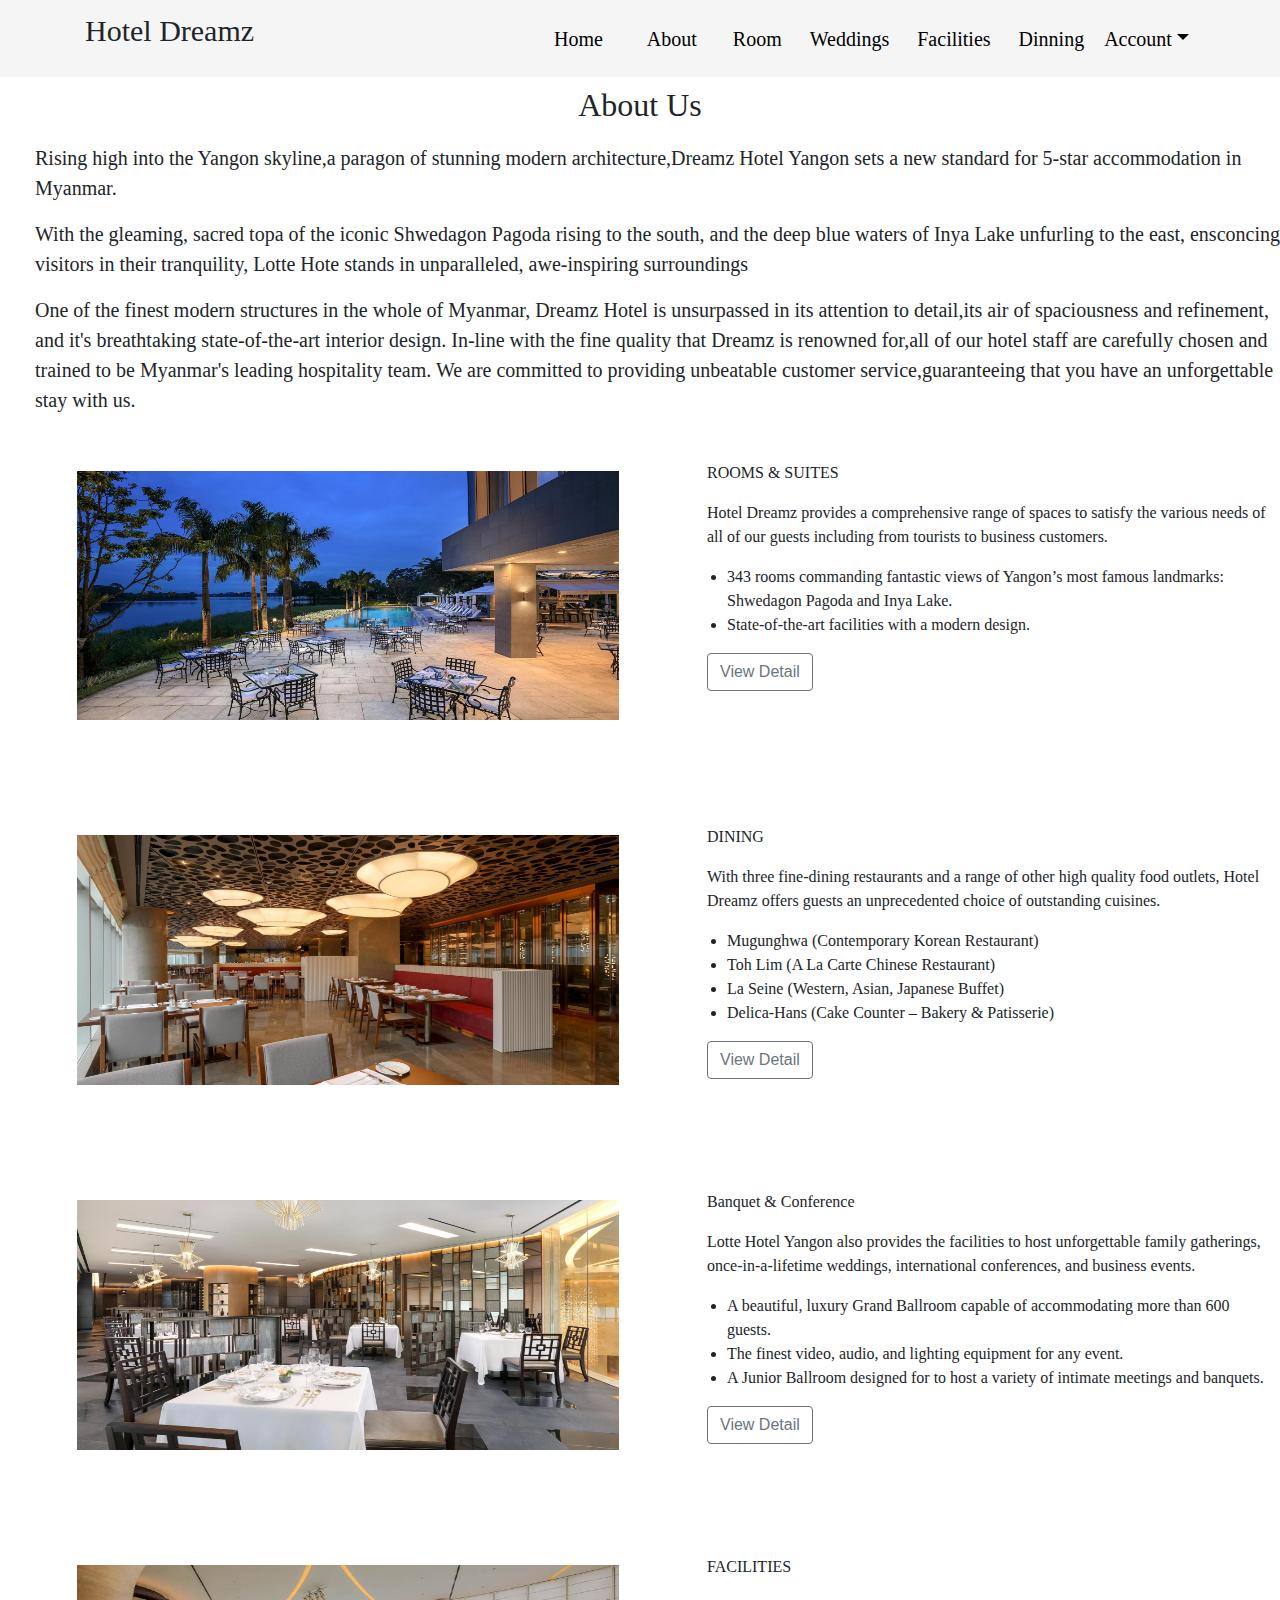
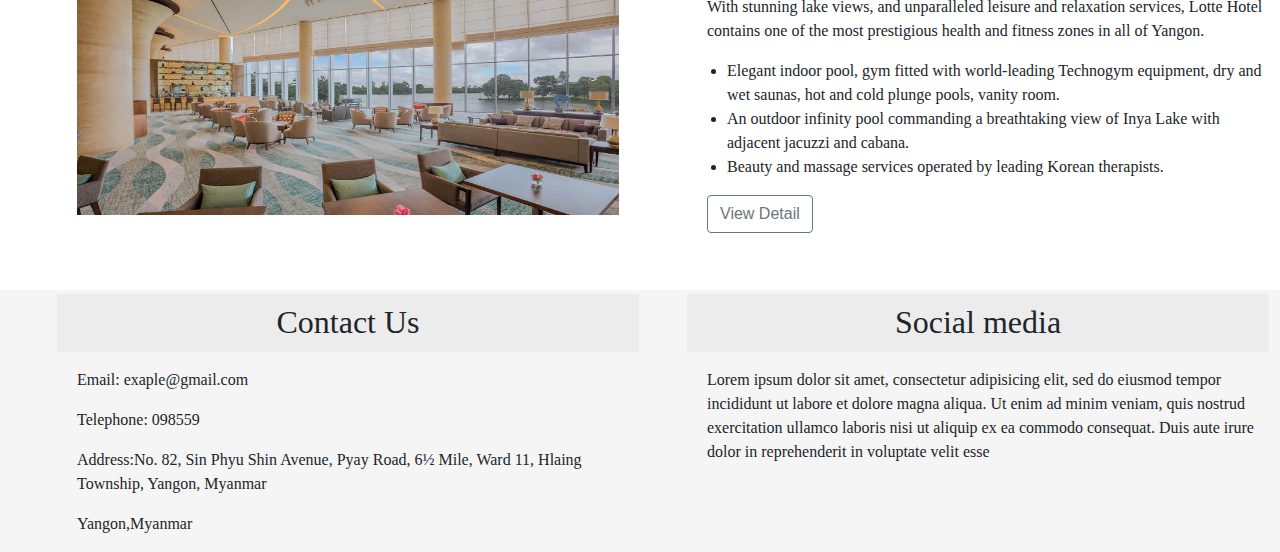
<file: About.html>
<!DOCTYPE html>
<html>
<head>
	<title></title>
	<meta charset="utf-8">
	<meta name="viewport" content="width-device-width, initial-scale-1,shrink-to-fit-no">

	<!-- Bootstrap css -->
	 <link rel="stylesheet" type="text/css" href="bootstrap/css/bootstrap.min.css">

	 <!-- Jquery -->
	 <script type="text/javascript" src="jquery/jquery.min.js"></script>

	  

	<!-- Bootstrap js -->
	 <script type="text/javascript" src="bootstrap/js/bootstrap.bundle.min.js"></script>


	<!-- Custom css -->     
	 <link rel="stylesheet" type="text/css" href="Css/hotel.css">

	 <link rel="stylesheet" href="https://use.fontawesome.com/releases/v5.8.1/css/all.css" integrity="sha384-50oBUHEmvpQ+1lW4y57PTFmhCaXp0ML5d60M1M7uH2+nqUivzIebhndOJK28anvf" crossorigin="anonymous">
</head>
<body>
	<nav class="navbar navbar-expand-md ">
		<div class="container">
		<i class="fas fa-hotel fa-3x"></i>
		
	 	<p style="font-family:Comic Sans MS, Comic Sans, cursive;font-size: 30px">Hotel Dreamz</p>

		<button class="navbar-toggler" data-toggle="collapse" data-target="#mynav">
				<!-- button mhr achg loh paw pho togle nat yay nav bar togle -->
			<span class="navbar-toggler-icon">
					
			</span>

		</button>
			<div class="collapse navbar-collapse" id="mynav">

				<ul class="navbar-nav ml-auto"> 
				  <!-- right kt ag -->
					<li class="nav-item mx-3">
						<!-- home nae about kwar twar ag -->
						<a href="index.html" >Home</a>
					</li>
					<li class="nav-item mx-3">
						<a href="About.html">About</a>
					</li>
					<li class="nav-item mx-2">
						<a href="Room.html">Room</a>
					</li>

					<li class="nav-item mx-2">
						<a href="Weddings.html">Weddings</a>
					</li>

					<li class="nav-item mx-2">
						<a href="Facilities.html">Facilities</a>
					</li>

					<li class="nav-item mx-2">
						<a href="Dinning.html">Dinning</a>
					</li>

					<li class="nav-item dropdown">
						<a class="nva-link dropdown-toggle"  href="#" data-toggle="dropdown" >Account</a>
						<div class="dropdown-menu">
							
							<a class="dropdown-item" href="Signup.html">Sign Up</a>
							<div class="dropdown-divider" href="#"></div>
							<a class="dropdown-item" href="Login.html">Login</a>

						</div>

					</li>					
				</ul>
			</div>
		</div>
	</nav>

	<h2 class="text-md-center my-7">About Us</h2>
	<p style="font-family: Comic Sans MS, Comic Sans; font-size: 20px; margin-left: 35px "> 
		Rising high into the Yangon skyline,a paragon of stunning modern
		architecture,Dreamz Hotel Yangon sets a new standard for 5-star accommodation 
		in Myanmar. </p>
		<p  style="font-family: Comic Sans MS, Comic Sans; font-size: 20px; margin-left: 35px ">With the gleaming, sacred topa of the iconic Shwedagon Pagoda 
		rising to the south, and the deep blue waters of Inya Lake unfurling to the east, 
		ensconcing visitors in their tranquility, Lotte Hote stands in unparalleled,
		awe-inspiring surroundings</p>
		<p  style="font-family: Comic Sans MS, Comic Sans; font-size: 20px; margin-left: 35px ">One of the finest modern structures in the whole of Myanmar, Dreamz Hotel is 
		unsurpassed in its attention to detail,its air of spaciousness and refinement, and
		it's breathtaking state-of-the-art interior design. In-line with the fine quality that
		Dreamz is renowned for,all of our hotel staff are carefully chosen and trained to be
		Myanmar's leading hospitality team. We are committed to providing unbeatable customer 
		service,guaranteeing that you have an unforgettable stay with us.
	</p>
		

<div class="container-fluid">
  <div class="form-row">
    <div class=" col-md-6 ">
      <img src="images/180712-39-2000-din-yangon-hotel.jpg.thumb.1920.1920.jpg">
    </div>
    <div class="col-md-6 " style="margin-top: 30px;">
      <p>ROOMS & SUITES</p>
      <p>Hotel Dreamz provides a comprehensive range of spaces to satisfy the various needs of all of our guests including from tourists to business customers.</p>
      <ul>
      <li>
       343 rooms commanding fantastic views of Yangon’s most famous landmarks: Shwedagon Pagoda and Inya Lake.
      </li>
      <li>
      State-of-the-art facilities with a modern design.
      </li>
      </ul>
      <button type="button" class="btn btn-outline-secondary" onclick="location.href='Room.html'" id="btnview">View Detail</button>
    </div>
  </div>
  <div class="form-row">
    <div class="col-md-6 ">
      <img src="images/180712-28-2000-din-yangon-hotel.jpg.thumb.1920.1920.jpg">
    </div>
    <div class="col-md-6" style="margin-top: 30px;">
      <p>DINING</p>
      <p>
      With three fine-dining restaurants and a range of other high quality food outlets, Hotel Dreamz offers guests an unprecedented choice of outstanding cuisines.</p>
      <ul>
      <li>
      Mugunghwa (Contemporary Korean Restaurant)
      </li>
      <li>
      Toh Lim (A La Carte Chinese Restaurant)
      </li>
      <li>
      La Seine (Western, Asian, Japanese Buffet)
      </li>
      <li>
      Delica-Hans (Cake Counter – Bakery & Patisserie)
      </li>
      </ul>
      <button type="button" class="btn btn-outline-secondary" onclick="location.href='Dinning.html'">View Detail</button>
    </div>
  </div>
  <div class="form-row">
    <div class="col-md-6 ">
      <img src="images/180712-34-2000-din-yangon-hotel.jpg.thumb.1920.1920.jpg">
    </div>
    <div class="col-md-6"  style="margin-top: 30px;">
      <p>Banquet & Conference</p>
      <p>     
      Lotte Hotel Yangon also provides the facilities to host unforgettable family gatherings, once-in-a-lifetime weddings, international conferences, and business events.</p>
      <ul>
        <li>A beautiful, luxury Grand Ballroom capable of accommodating more than 600 guests.</li>
        <li>The finest video, audio, and lighting equipment for any event.</li>
        <li>A Junior Ballroom designed for to host a variety of intimate meetings and banquets.</li>
      </ul>

      <button type="button" class="btn btn-outline-secondary" onclick="location.href='Weddings.html'" id="btnview">View Detail</button>
    </div>
  </div>
  <div class="form-row">
    <div class="col-md-6 ">
      <img src="images/180712-17-2000-din-yangon-hotel.jpg.thumb.768.768.jpg">
    </div>
    <div class="col-md-6"  style="margin-top: 30px;">
       <p>FACILITIES</p>
      <p>With stunning lake views, and unparalleled leisure and relaxation services, Lotte Hotel contains one of the most prestigious health and fitness zones in all of Yangon.
      </p>
      <ul>
         <li>Elegant indoor pool, gym fitted with world-leading Technogym equipment, dry and wet saunas, hot and cold plunge pools, vanity room.</li>
        <li>An outdoor infinity pool commanding a breathtaking view of Inya Lake with adjacent jacuzzi and cabana.</li>
        <li>
        Beauty and massage services operated by leading Korean therapists.
        </li>
      </ul>

      <button type="button" class="btn btn-outline-secondary" onclick="location.href='Weddings.html'" id="btnview">View Detail</button>
    </div>
  </div>
</div>

<div class="container-fluid contact">
		<div class="form-row">	
			<div class="col-md-6">
				<h2 class="contact my-3">Contact Us</h2>
				<p class="contactus">Email: exaple@gmail.com</p>
				<p class="contactus">Telephone: 098559</p>
				<p class="contactus">Address:No. 82, Sin Phyu Shin Avenue, Pyay Road, 6½ Mile, Ward 11, Hlaing Township, Yangon, Myanmar</p>
				<p class="contactus">Yangon,Myanmar</p>
				
				
			
			</div>
			<div class="col-md-6">
				<h2 class="contact my-3">Social media</h2>
				<p>Lorem ipsum dolor sit amet, consectetur adipisicing elit, sed do eiusmod
				tempor incididunt ut labore et dolore magna aliqua. Ut enim ad minim veniam,
				quis nostrud exercitation ullamco laboris nisi ut aliquip ex ea commodo
				consequat. Duis aute irure dolor in reprehenderit in voluptate velit esse
				<div class="icon">
					<i class="fab fa-facebook-square"></i>
					<i class="fab fa-instagram"></i>
					<i class="fab fa-google-plus-g"></i>
					<i class="fab fa-twitter"></i>
					<i class="fab fa-line"></i>
				</div>
			</div>
		</div>
	</div>
</body>
</html>
</file>
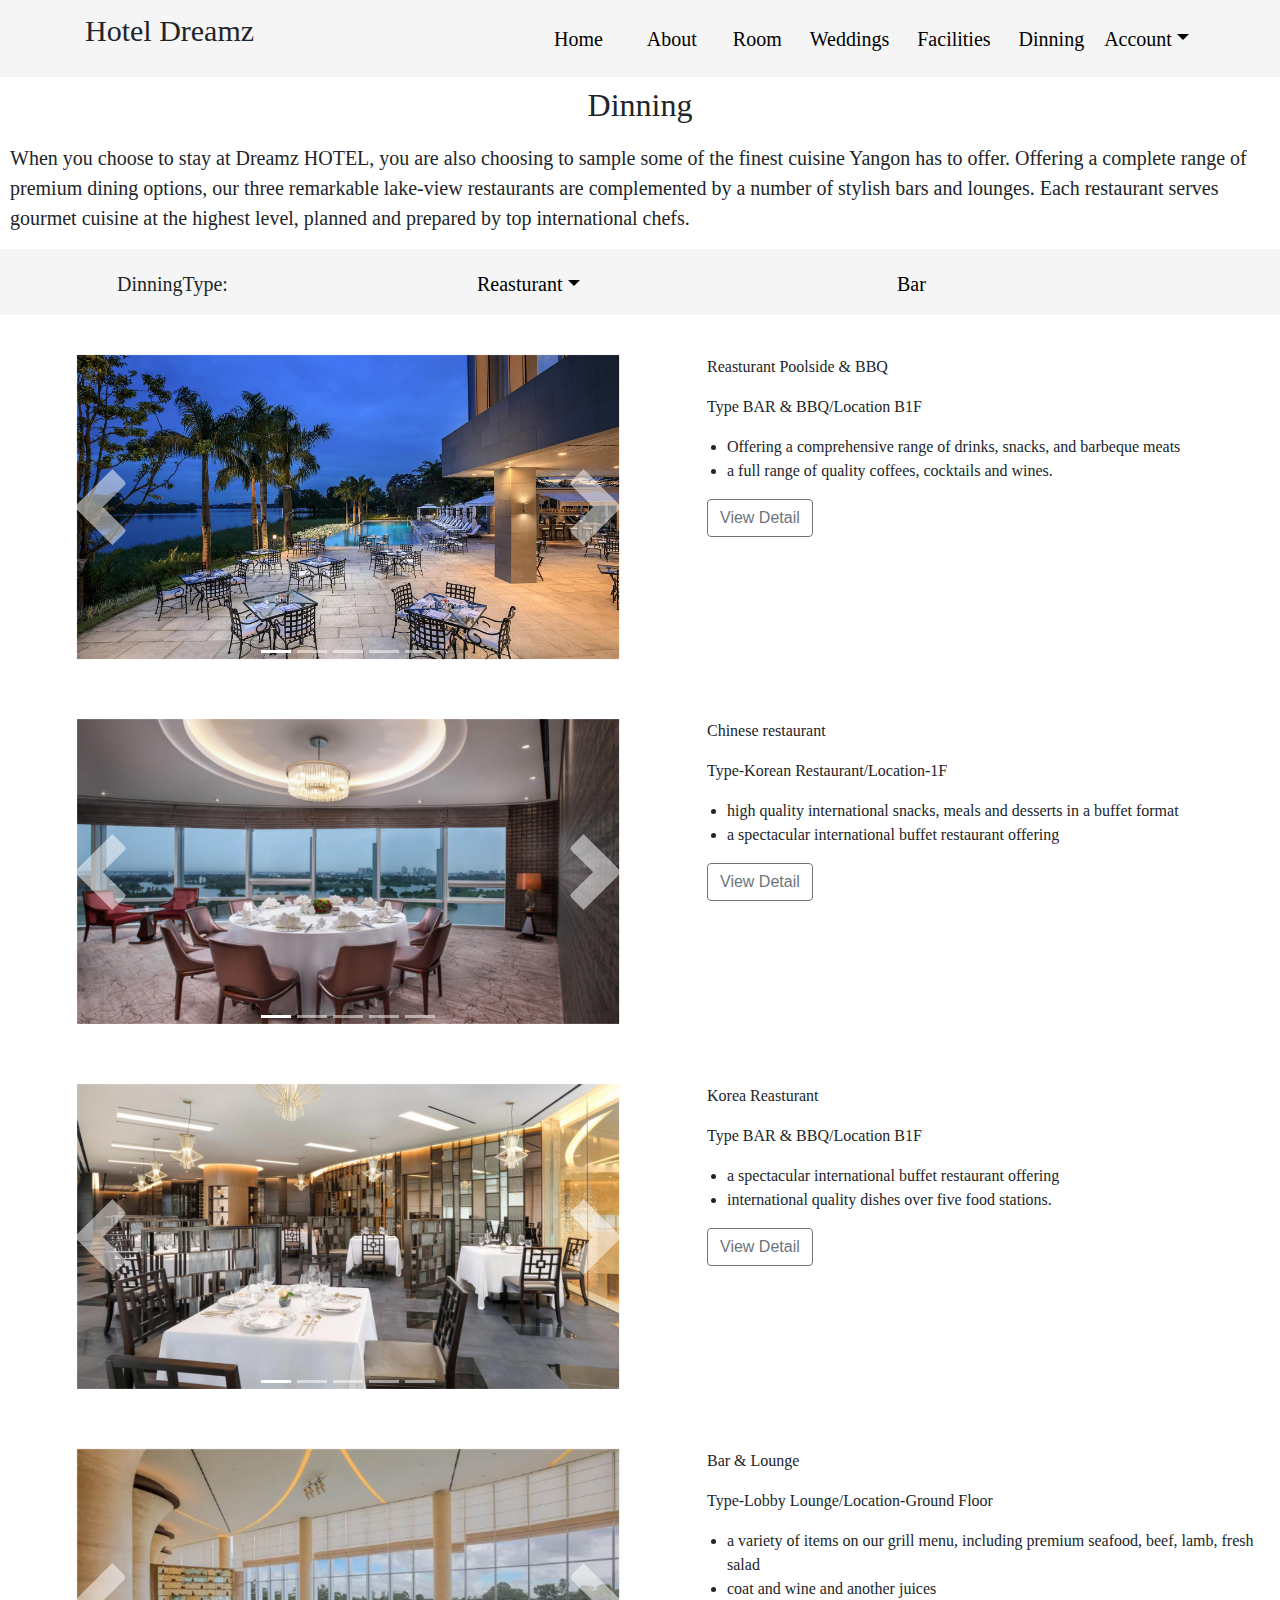
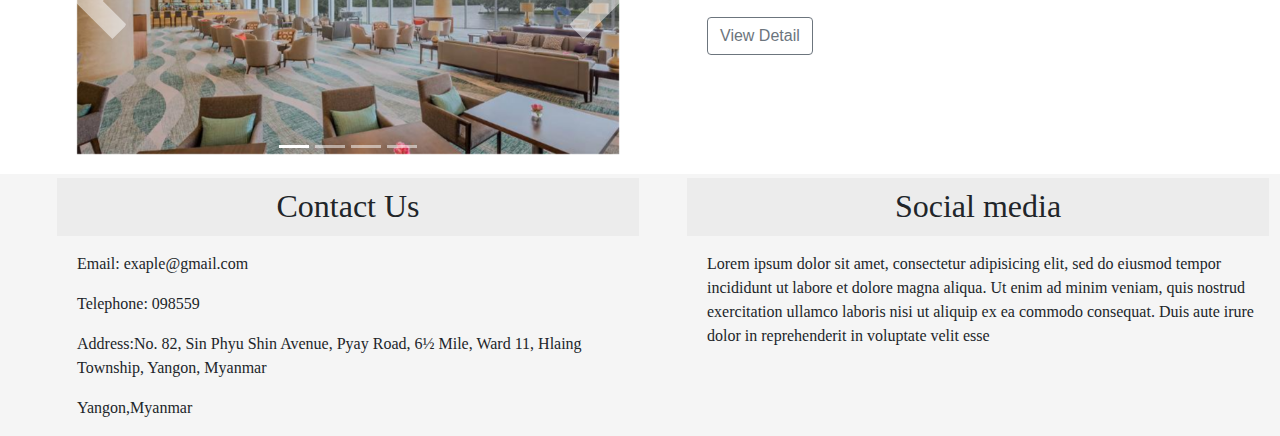
<file: Dinning.html>
<!DOCTYPE html>
<html>
<head>
  <title></title>
  <meta charset="utf-8">
  <meta name="viewport" content="width-device-width, initial-scale-1,shrink-to-fit-no">

  <!-- Bootstrap css -->
   <link rel="stylesheet" type="text/css" href="bootstrap/css/bootstrap.min.css">

   <!-- Jquery -->
   <script type="text/javascript" src="jquery/jquery.min.js"></script>

    

  <!-- Bootstrap js -->
   <script type="text/javascript" src="bootstrap/js/bootstrap.bundle.min.js"></script>


  <!-- Custom css -->     
   <link rel="stylesheet" type="text/css" href="Css/hotel.css">

   <link rel="stylesheet" href="https://use.fontawesome.com/releases/v5.8.1/css/all.css" integrity="sha384-50oBUHEmvpQ+1lW4y57PTFmhCaXp0ML5d60M1M7uH2+nqUivzIebhndOJK28anvf" crossorigin="anonymous">
</head>
<body>
  <nav class="navbar navbar-expand-md ">
    <div class="container">
      <i class="fas fa-hotel fa-3x"></i>
      
      <p style="font-family:Comic Sans MS, Comic Sans, cursive;font-size: 30px">Hotel Dreamz</p>

      <button class="navbar-toggler" data-toggle="collapse" data-target="#mynav">
          <!-- button mhr achg loh paw pho togle nat yay nav bar togle -->
        <span class="navbar-toggler-icon">
            
        </span>

      </button>
        <div class="collapse navbar-collapse" id="mynav">

          <ul class="navbar-nav ml-auto"> 
            <!-- right kt ag -->
            <li class="nav-item mx-3">
              <!-- home nae about kwar twar ag -->
              <a href="index.html" >Home</a>
            </li>
            <li class="nav-item mx-3">
              <a href="About.html">About</a>
            </li>
             <li class="nav-item mx-2">
                    <a href="Room.html">Room</a>
                  </li>

                  <li class="nav-item mx-2">
                    <a href="Weddings.html">Weddings</a>
                  </li>

                  <li class="nav-item mx-2">
                    <a href="Facilities.html">Facilities</a>
                  </li>

                  <li class="nav-item mx-2">
                    <a href="Dinning.html">Dinning</a>
                  </li>

            <li class="nav-item dropdown">
              <a class="nva-link dropdown-toggle"  href="#" data-toggle="dropdown" >Account</a>
              <div class="dropdown-menu">
                
                <a class="dropdown-item" href="Signup.html">Sign Up</a>
                <div class="dropdown-divider" href="#"></div>
                <a class="dropdown-item" href="Login.html">Login</a>

              </div>

            </li>         
          </ul>
        </div>
    </div>
  </nav>
  <h2>Dinning</h2>
<p style="font-family: Comic Sans MS, Comic Sans; font-size: 20px; margin-left: 10px">When you choose to stay at Dreamz HOTEL, you are also choosing to sample some of the finest cuisine Yangon has to offer. Offering a complete range of premium dining options, our three remarkable lake-view restaurants are complemented by a number of stylish bars and lounges. Each restaurant serves gourmet cuisine at the highest level, planned and prepared by top international chefs.</p>


  <div class=" container-fluid roomtype ">
  <div class="form-row">
    <div class="col-md-4 ">
      <p style="font-size: 20px; margin-left: 60px; font-family: Comic Sans MS, Comic Sans">DinningType:</p>
    </div>

    <div class="col-md-4">  
      <a class=" dropdown-toggle"  href="#" data-toggle="dropdown"  >Reasturant</a>
        <div class="dropdown-menu">
          <a class="dropdown-item" href="Room.html">PoolSide & BBQ</a>
          <div class="dropdown-divider"></div>
          <a class="dropdown-item" href="">Chinese Resturant</a>
          <div class="dropdown-divider"></div>
          <a class="dropdown-item" href="">Chinese Resturant</a>

        </div>  
    </div>
  
    <div class="col-md-4">
      <a href="#">Bar</a>
    </div>

      
  </div>  
</div>

<div class="container-fluid">
  <div class="form-row">
    <div class="col-md-6 ">
      <div class="carousel slide" data-ride="carousel" id="mycarousel">
        <ol class="carousel-indicators">
          <li data-target="#mycarousel" data-slide-to="0" class="active">
          </li>
          <li data-target="#mycarousel" data-slide-to="1">
          </li>
          <li data-target="#mycarousel" data-slide-to="2">
          </li>
          <li data-target="#mycarousel" data-slide-to="3">
          </li>
          <li data-target="#mycarousel" data-slide-to="4">
          </li>
        </ol>


          <div class="carousel-inner">
            <div class="carousel-item active">
              <img src="images/180712-39-2000-din-yangon-hotel.jpg.thumb.1920.1920.jpg" width="100" height="200">
            </div>
          <div class="carousel-item">
              <img src="images/bar.jpg" width="100" height="200">
          </div>
          <div class="carousel-item">
          <img src="images/bar1.jpg" width="100" height="200">
          </div>
          <div class="carousel-item">
          <img src="images/bar2.jpg" width="100" height="200">
          </div>
          <div class="carousel-item">
          <img src="images/bar3.jpg" width="100" height="200">
          </div>
          </div>
            <a href="#mycarousel" class="carousel-control-prev" data-slide="prev">
            <span class="carousel-control-prev-icon"></span>
            </a>
            <a href="#mycarousel" class="carousel-control-next" data-slide="next">
            <span class="carousel-control-next-icon"></span>
            </a>
      </div>
    </div>
<div class="col-md-6 "style="margin-top: 40px;">
      <p>Reasturant Poolside & BBQ</p>
      <p>  Type BAR & BBQ/Location B1F </p>
      <ul>
        <li> Offering a comprehensive range of drinks, snacks, and barbeque meats</li>
        <li>a full range of quality coffees, cocktails and wines.</li>
      </ul>
      <button type="button" class="btn btn-outline-secondary" onclick="location.href='StandardDelueRoom.html'" id="btnview">View Detail</button>
    </div>
  </div>
  

  <div class="form-row">
    <div class="col-md-6 ">
      <div class="carousel slide" data-ride="carousel" id="mycarousel1">
        <ol class="carousel-indicators">
          <li data-target="#mycarousel" data-slide-to="0" class="active">
          </li>
          <li data-target="#mycarousel" data-slide-to="1">
          </li>
          <li data-target="#mycarousel" data-slide-to="2">
          </li>
          <li data-target="#mycarousel" data-slide-to="3">
          </li>
          <li data-target="#mycarousel" data-slide-to="4">
          </li>
        </ol>

          <div class="carousel-inner">
            <div class="carousel-item active">
              <img src="images/chinese.jpg" width="100" height="200">
            </div>
          <div class="carousel-item">
              <img src="images/chinese1.jpg" width="100" height="200">
          </div>
          <div class="carousel-item">
          <img src="images/chinese2.jpg" width="100" height="200">
          </div>
          <div class="carousel-item">
          <img src="images/chinese3.jpg" width="100" height="200">
          </div>
          <div class="carousel-item">
          <img src="images/res3.jpg" width="100" height="200">
          </div>
          </div>
            <a href="#mycarousel1" class="carousel-control-prev" data-slide="prev">
            <span class="carousel-control-prev-icon"></span>
            </a>
            <a href="#mycarousel1" class="carousel-control-next" data-slide="next">
            <span class="carousel-control-next-icon"></span>
            </a>
      </div>
    </div>
    <div class="col-md-6"style="margin-top: 40px;">
      <p> Chinese restaurant </p>
      <p> Type-Korean Restaurant/Location-1F 
      </p>
      <ul>
        <li>high quality international snacks, meals and desserts in a buffet format</li>
        <li>a spectacular international buffet restaurant offering </li>
      </ul>
      <button type="button" class="btn btn-outline-secondary">View Detail</button>
    </div>
  </div>


  <div class="form-row">
    <div class="col-md-6 ">
      <div class="carousel slide" data-ride="carousel" id="mycarousel2">
        <ol class="carousel-indicators">
          <li data-target="#mycarousel" data-slide-to="0" class="active">
          </li>
          <li data-target="#mycarousel" data-slide-to="1">
          </li>
          <li data-target="#mycarousel" data-slide-to="2">
          </li>
          <li data-target="#mycarousel" data-slide-to="3">
          </li>
          <li data-target="#mycarousel" data-slide-to="4">
          </li>
        </ol>

          <div class="carousel-inner">
            <div class="carousel-item active">
              <img src="images/180712-34-2000-din-yangon-hotel.jpg.thumb.1920.1920.jpg" width="100" height="200">
            </div>
          <div class="carousel-item">
              <img src="images/dinning2.jpg" width="100" height="200">
          </div>
          <div class="carousel-item">
          <img src="images/dinning3.jpg" width="100" height="200">
          </div>
          <div class="carousel-item">
          <img src="images/dinning4.jpg" width="100" height="200">
          </div>
          <div class="carousel-item">
          <img src="images/dinning.jpg" width="100" height="200">
          </div>
          </div>
            <a href="#mycarousel2" class="carousel-control-prev" data-slide="prev">
            <span class="carousel-control-prev-icon"></span>
            </a>
            <a href="#mycarousel2" class="carousel-control-next" data-slide="next">
            <span class="carousel-control-next-icon"></span>
            </a>
      </div>
      
    </div>
    <div class="col-md-6"style="margin-top: 40px;">
      <p>Korea Reasturant</p>
      <p>  Type BAR & BBQ/Location B1F </p>
      <ul>
        <li>a spectacular international buffet restaurant offering </li>
        <li> international quality dishes over five food stations.</li>
      </ul>

      <button type="button" class="btn btn-outline-secondary" onclick="location.href='StandardDelueRoom.html'" id="btnview">View Detail</button>
    </div>
  </div>
 
  
  <div class="form-row">
    <div class="col-md-6">
      <div class="carousel slide" data-ride="carousel" id="mycarousel3">
        <ol class="carousel-indicators">
          <li data-target="#mycarousel" data-slide-to="0" class="active">
          </li>
          <li data-target="#mycarousel" data-slide-to="1">
          </li>
          <li data-target="#mycarousel" data-slide-to="2">
          </li>
          <li data-target="#mycarousel" data-slide-to="3">
          </li>
         
        </ol>

          <div class="carousel-inner">
            <div class="carousel-item active">
            <img src="images/180712-17-2000-din-yangon-hotel.jpg.thumb.768.768.jpg" width="100" height="200">
            </div>
            <div class="carousel-item">
               <img src="images/barL.jpg" width="100" height="200">
            </div>
            <div class="carousel-item">
          <img src="images/barL1.jpg" width="100" height="200">
            </div>
            <div class="carousel-item">
           <img src="images/barL2.jpg" width="100" height="200">
            </div>
            
          </div>
            <a href="#mycarousel3" class="carousel-control-prev" data-slide="prev">
            <span class="carousel-control-prev-icon"></span>
            </a>
            <a href="#mycarousel3" class="carousel-control-next" data-slide="next">
            <span class="carousel-control-next-icon"></span>
            </a>
      </div>
    </div>
        <div class="col-md-6"style="margin-top: 40px;">   
         <p> Bar & Lounge</p>
          <p> Type-Lobby Lounge/Location-Ground Floor 
      </p>
          <ul>
            <li>a variety of items on our grill menu, including premium seafood, beef, lamb, fresh salad </li>
        <li>coat and wine and another juices</li>
          </ul>
          
         <button type="button" class="btn btn-outline-secondary">View Detail</button>
        </div>
  </div>
</div>

  <div class="container-fluid contact">
    <div class="form-row">  
      <div class="col-md-6">
        <h2 class="contact my-3">Contact Us</h2>
        <p class="contactus">Email: exaple@gmail.com</p>
        <p class="contactus">Telephone: 098559</p>
        <p class="contactus">Address:No. 82, Sin Phyu Shin Avenue, Pyay Road, 6½ Mile, Ward 11, Hlaing Township, Yangon, Myanmar</p>
        <p class="contactus">Yangon,Myanmar</p>
        
        
      
      </div>
      <div class="col-md-6">
        <h2 class="contact my-3">Social media</h2>
        <p>Lorem ipsum dolor sit amet, consectetur adipisicing elit, sed do eiusmod
        tempor incididunt ut labore et dolore magna aliqua. Ut enim ad minim veniam,
        quis nostrud exercitation ullamco laboris nisi ut aliquip ex ea commodo
        consequat. Duis aute irure dolor in reprehenderit in voluptate velit esse
        <div class="icon">
          <i class="fab fa-facebook-square"></i>
          <i class="fab fa-instagram"></i>
          <i class="fab fa-google-plus-g"></i>
          <i class="fab fa-twitter"></i>
          <i class="fab fa-line"></i>
        </div>
      </div>
    </div>
  </div>

</body>
</html>

<script type="text/javascript">
  $(document).ready(function(){

    $("#btnbook").click(function(){
    
      var customerlistjson=localStorage.getItem('customerlistjson');    
      var customerlistobj=JSON.parse(customerlistjson);
      
      if(customerlistobj==null)
        {
         document.location.href = "Signup.html";  
        }else{
          document.location.href="Room.html"; 
          }           
      
    })

  })

</script>
</file>
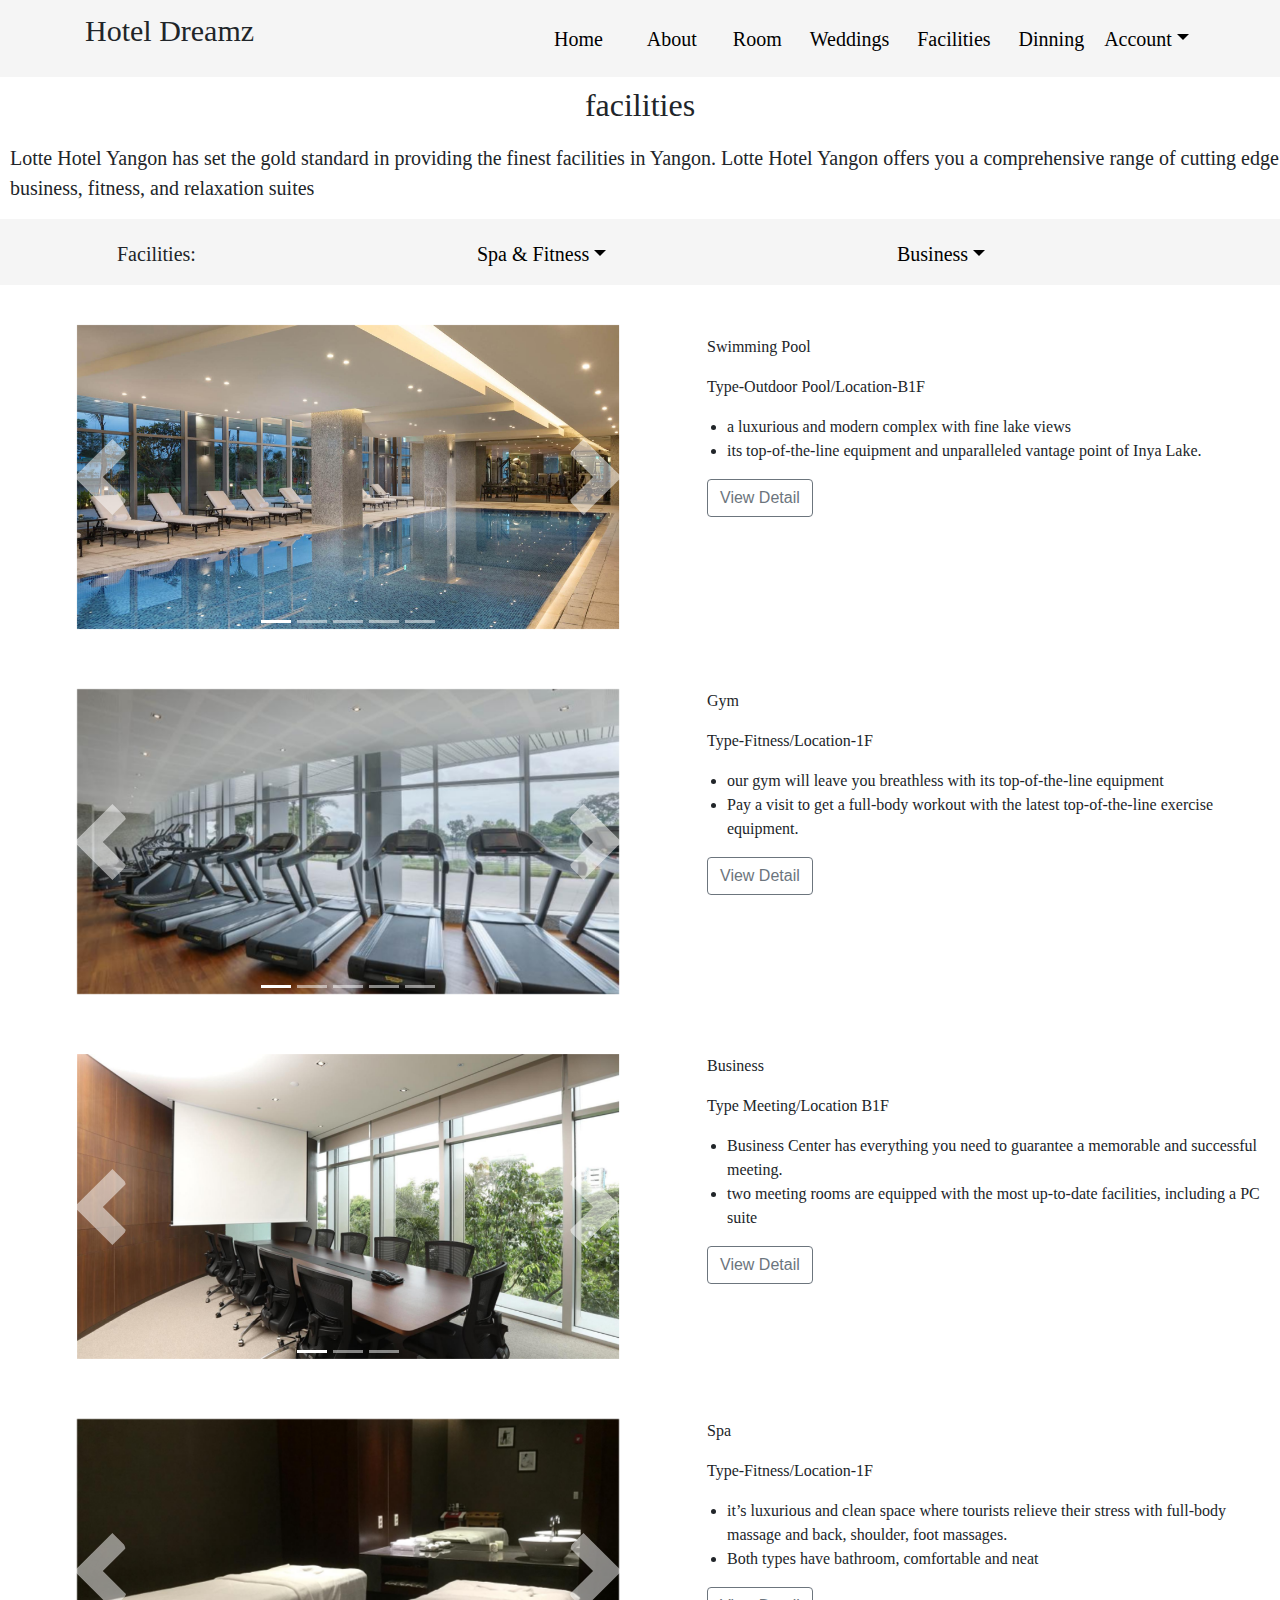
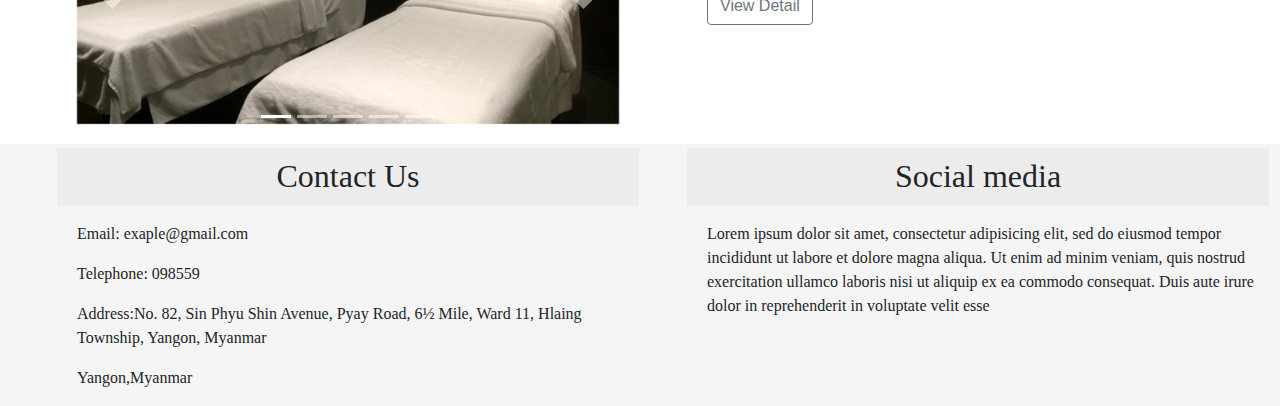
<file: Facilities.html>
<!DOCTYPE html>
<html>
<head>
	<title></title>
	<meta charset="utf-8">
	<meta name="viewport" content="width-device-width, initial-scale-1,shrink-to-fit-no">

	<!-- Bootstrap css -->
	 <link rel="stylesheet" type="text/css" href="bootstrap/css/bootstrap.min.css">

	 <!-- Jquery -->
	 <script type="text/javascript" src="jquery/jquery.min.js"></script>

	  

	<!-- Bootstrap js -->
	 <script type="text/javascript" src="bootstrap/js/bootstrap.bundle.min.js"></script>


	<!-- Custom css -->     
	 <link rel="stylesheet" type="text/css" href="Css/hotel.css">

	 <link rel="stylesheet" href="https://use.fontawesome.com/releases/v5.8.1/css/all.css" integrity="sha384-50oBUHEmvpQ+1lW4y57PTFmhCaXp0ML5d60M1M7uH2+nqUivzIebhndOJK28anvf" crossorigin="anonymous">
</head>
<body>
	<nav class="navbar navbar-expand-md ">
		<div class="container">
		<i class="fas fa-hotel fa-3x"></i>
		
	 	<p style="font-family:Comic Sans MS, Comic Sans, cursive;font-size: 30px">Hotel Dreamz</p>

		<button class="navbar-toggler" data-toggle="collapse" data-target="#mynav">
				<!-- button mhr achg loh paw pho togle nat yay nav bar togle -->
			<span class="navbar-toggler-icon">
					
			</span>

		</button>
			<div class="collapse navbar-collapse" id="mynav">

				<ul class="navbar-nav ml-auto"> 
				  <!-- right kt ag -->
					<li class="nav-item mx-3">
						<!-- home nae about kwar twar ag -->
						<a href="index.html" >Home</a>
					</li>
					<li class="nav-item mx-3">
							<a href="About.html">About</a>
						</li>
						 <li class="nav-item mx-2">
				            <a href="Room.html">Room</a>
				          </li>

				          <li class="nav-item mx-2">
				            <a href="Weddings.html">Weddings</a>
				          </li>

				          <li class="nav-item mx-2">
				            <a href="Facilities.html">Facilities</a>
				          </li>

				          <li class="nav-item mx-2">
				            <a href="Dinning.html">Dinning</a>
				          </li>

					<li class="nav-item dropdown">
						<a class="nva-link dropdown-toggle"  href="#" data-toggle="dropdown" >Account</a>
						<div class="dropdown-menu">
							
							<a class="dropdown-item" href="Signup.html">Sign Up</a>
							<div class="dropdown-divider" href="#"></div>
							<a class="dropdown-item" href="Login.html">Login</a>

						</div>

					</li>					
				</ul>
			</div>
		</div>
	</nav>
<h2>facilities</h2>
<p style="font-family: Comic Sans MS, Comic Sans; font-size: 20px; margin-left: 10px">Lotte Hotel Yangon has set the gold standard in providing the finest facilities in Yangon. Lotte Hotel Yangon offers you a comprehensive range of cutting edge business, fitness, and relaxation suites</p>

<div class=" container-fluid roomtype ">
  <div class="form-row">
    <div class="col-md-4 ">
      <p style="font-size: 20px; margin-left: 60px; font-family: Comic Sans MS, Comic Sans">Facilities:</p>
    </div>

    <div class="col-md-4">	
			<a class=" dropdown-toggle"  href="#" data-toggle="dropdown"  >Spa & Fitness</a>
				<div class="dropdown-menu">
					<a class="dropdown-item" href="Room.html">Swimming Pool</a>
					<div class="dropdown-divider"></div>
					<a class="dropdown-item" href="">Gym</a>
					

				</div>	
		</div>
  
    <div class="col-md-4">
			<a class="dropdown-toggle" href="#" data-toggle="dropdown">Business</a>
			<div class="dropdown-menu">
				<a class="dropdown-item" href="Business.html">Business Center</a>
			</div>
		</div>

			
	</div>	
</div>

<div class="container-fluid">
	<div class="form-row">
		<div class="col-md-6 ">
			<div class="carousel slide" data-ride="carousel" id="mycarousel">
				<ol class="carousel-indicators">
					<li data-target="#mycarousel" data-slide-to="0" class="active">
					</li>
					<li data-target="#mycarousel" data-slide-to="1">
					</li>
					<li data-target="#mycarousel" data-slide-to="2">
					</li>
					<li data-target="#mycarousel" data-slide-to="3">
					</li>
					<li data-target="#mycarousel" data-slide-to="4">
					</li>
				</ol>

					<div class="carousel-inner">
						<div class="carousel-item active">
							<img src="images/180712-12-2000-fac-yangon-hotel.jpg.thumb.1920.1920.jpg" width="100" height="200">
						</div>
					<div class="carousel-item">
							<img src="images/Swimmimg.jpg" width="100" height="200">
					</div>
					<div class="carousel-item">
					<img src="images/Swimmimg1.jpg" width="100" height="200">
					</div>
					<div class="carousel-item">
					<img src="images/Swimmimg2.jpg" width="100" height="200">
					</div>
					<div class="carousel-item">
					<img src="images/Swimmimg3.jpg" width="100" height="200">
					</div>
					</div>
						<a href="#mycarousel" class="carousel-control-prev" data-slide="prev">
						<span class="carousel-control-prev-icon"></span>
						</a>
						<a href="#mycarousel" class="carousel-control-next" data-slide="next">
						<span class="carousel-control-next-icon"></span>
						</a>
			</div>
		</div>
		<div class="col-md-6" style="margin-top: 50px;">
			<p>Swimming Pool</p>
			<p>  Type-Outdoor Pool/Location-B1F </p>
			<ul>
				<li>a luxurious and modern complex with fine lake views</li>
				<li> its top-of-the-line equipment and unparalleled vantage point of Inya Lake.</li>
			</ul>
			<button type="button" class="btn btn-outline-secondary" onclick="location.href='StandardDelueRoom.html'" id="btnview">View Detail</button>
		</div>
	</div>
 	 <div class="form-row">
		<div class="col-md-6 ">
			<div class="carousel slide" data-ride="carousel" id="mycarousel1">
				<ol class="carousel-indicators">
					<li data-target="#mycarousel" data-slide-to="0" class="active">
					</li>
					<li data-target="#mycarousel" data-slide-to="1">
					</li>
					<li data-target="#mycarousel" data-slide-to="2">
					</li>
					<li data-target="#mycarousel" data-slide-to="3">
					</li>
					<li data-target="#mycarousel" data-slide-to="4">
					</li>
				</ol>

					<div class="carousel-inner">
						<div class="carousel-item active">
							<img src="images/180712-14-2000-fac-yangon-hotel.jpg.thumb.768.768.jpg" width="100" height="200">
						</div>
					<div class="carousel-item">
							<img src="images/Gym.jpg" width="100" height="200">
					</div>
					<div class="carousel-item">
					<img src="images/Gym1.jpg" width="100" height="200">
					</div>
					<div class="carousel-item">
					<img src="images/Gym2.jpg" width="100" height="200">
					</div>
					<div class="carousel-item">
					<img src="images/Gym3.jpg" width="100" height="200">
					</div>
					</div>
						<a href="#mycarousel1" class="carousel-control-prev" data-slide="prev">
						<span class="carousel-control-prev-icon"></span>
						</a>
						<a href="#mycarousel1" class="carousel-control-next" data-slide="next">
						<span class="carousel-control-next-icon"></span>
						</a>
			</div>
		</div>
		<div class="col-md-6"style="margin-top: 40px;">
			<p> Gym</p>
			<p> Type-Fitness/Location-1F 
			</p>
			<ul>
				<li> our gym will leave you breathless with its top-of-the-line equipment </li>
				<li> Pay a visit to get a full-body workout with the latest top-of-the-line exercise equipment.
				</li>
			</ul>
			<button type="button" class="btn btn-outline-secondary">View Detail</button>
		</div>
	</div>

  <div class="form-row">
		<div class="col-md-6 ">
			<div class="carousel slide" data-ride="carousel" id="mycarousel2">
				<ol class="carousel-indicators">
					<li data-target="#mycarousel" data-slide-to="0" class="active">
					</li>
					<li data-target="#mycarousel" data-slide-to="1">
					</li>
					<li data-target="#mycarousel" data-slide-to="2">
					</li>
				</ol>

					<div class="carousel-inner">
						<div class="carousel-item active">
							<img src="images/180712-1-2000-fac-yangon-hotel.jpg.thumb.1920.1920.jpg" width="100" height="200">
						</div>
					<div class="carousel-item">
							<img src="images/Buss.jpg" width="100" height="200">
					</div>
					<div class="carousel-item">
					<img src="images/Buss1.jpg" width="100" height="200">
					</div>
					</div>
						<a href="#mycarousel2" class="carousel-control-prev" data-slide="prev">
						<span class="carousel-control-prev-icon"></span>
						</a>
						<a href="#mycarousel2" class="carousel-control-next" data-slide="next">
						<span class="carousel-control-next-icon"></span>
						</a>
			</div>
		</div>
		<div class="col-md-6" style="margin-top: 40px;">
			<p>Business</p>
			<p> Type Meeting/Location B1F </p>
			<ul>
				<li>Business Center has everything you need to guarantee a memorable and successful meeting.</li>
				<li>two meeting rooms are equipped with the most up-to-date facilities, including a PC suite</li>
			</ul>
			<button type="button" class="btn btn-outline-secondary" onclick="location.href='StandardDelueRoom.html'" id="btnview">View Detail</button>
		</div>
	</div>

  <div class="form-row">
    <div class="col-md-6 ">
      <div class="carousel slide" data-ride="carousel" id="mycarousel3">
        <ol class="carousel-indicators">
          <li data-target="#mycarousel" data-slide-to="0" class="active">
          </li>
          <li data-target="#mycarousel" data-slide-to="1">
          </li>
          <li data-target="#mycarousel" data-slide-to="2">
          </li>
          <li data-target="#mycarousel" data-slide-to="3">
          </li>
          <li data-target="#mycarousel" data-slide-to="4">
          </li>
        </ol>

          <div class="carousel-inner">
            <div class="carousel-item active">
              <img src="images/20181224-05-1440-facility-LTYG.jpg.thumb.1920.1920.jpg" width="100" height="200">
            </div>
          <div class="carousel-item">
             <img src="images/spa.jpg" width="100" height="200">
          </div>
          <div class="carousel-item">
         <img src="images/spa1.jpg" width="100" height="200">
          </div>
          <div class="carousel-item">
        <img src="images/spa2.jpg" width="100" height="200">
          </div>
          </div>
            <a href="#mycarousel3" class="carousel-control-prev" data-slide="prev">
            <span class="carousel-control-prev-icon"></span>
            </a>
            <a href="#mycarousel3" class="carousel-control-next" data-slide="next">
            <span class="carousel-control-next-icon"></span>
            </a>
      </div>
    </div>
    <div class="col-md-6"style="margin-top: 40px;">
      <p>Spa</p>
      <p>  Type-Fitness/Location-1F  </p>
      <ul>
       <li>it’s luxurious and clean space where tourists relieve their stress with full-body massage and back, shoulder, foot massages. </li>
				<li>Both types have bathroom, comfortable and neat</li>
      </ul>

      <button type="button" class="btn btn-outline-secondary" onclick="location.href='StandardDelueRoom.html'" id="btnview">View Detail</button>
    </div>
  </div>

</div>

	<div class="container-fluid contact">
		<div class="form-row">	
			<div class="col-md-6">
				<h2 class="contact my-3">Contact Us</h2>
				<p class="contactus">Email: exaple@gmail.com</p>
				<p class="contactus">Telephone: 098559</p>
				<p class="contactus">Address:No. 82, Sin Phyu Shin Avenue, Pyay Road, 6½ Mile, Ward 11, Hlaing Township, Yangon, Myanmar</p>
				<p class="contactus">Yangon,Myanmar</p>
				
				
			
			</div>
			<div class="col-md-6">
				<h2 class="contact my-3">Social media</h2>
				<p>Lorem ipsum dolor sit amet, consectetur adipisicing elit, sed do eiusmod
				tempor incididunt ut labore et dolore magna aliqua. Ut enim ad minim veniam,
				quis nostrud exercitation ullamco laboris nisi ut aliquip ex ea commodo
				consequat. Duis aute irure dolor in reprehenderit in voluptate velit esse
				<div class="icon">
					<i class="fab fa-facebook-square"></i>
					<i class="fab fa-instagram"></i>
					<i class="fab fa-google-plus-g"></i>
					<i class="fab fa-twitter"></i>
					<i class="fab fa-line"></i>
				</div>
			</div>
		</div>
	</div>
</body>
</html>
</file>
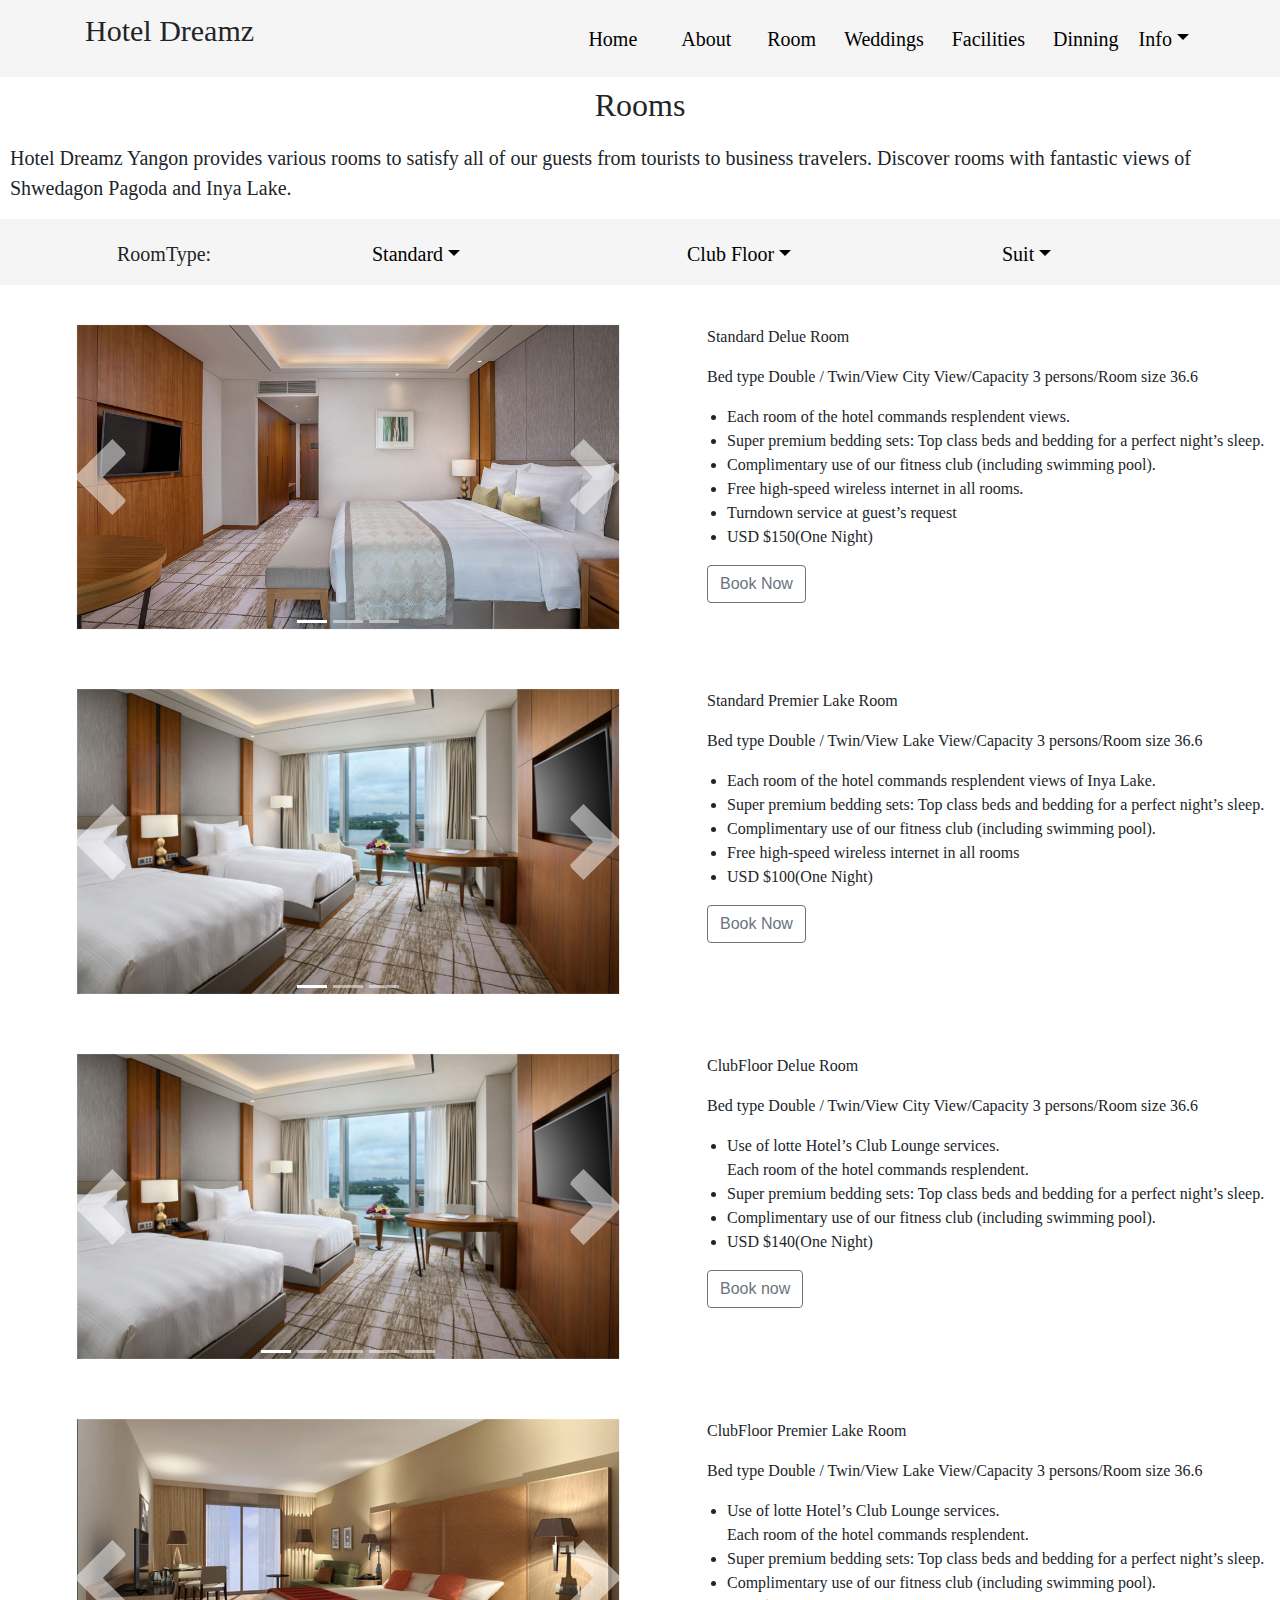
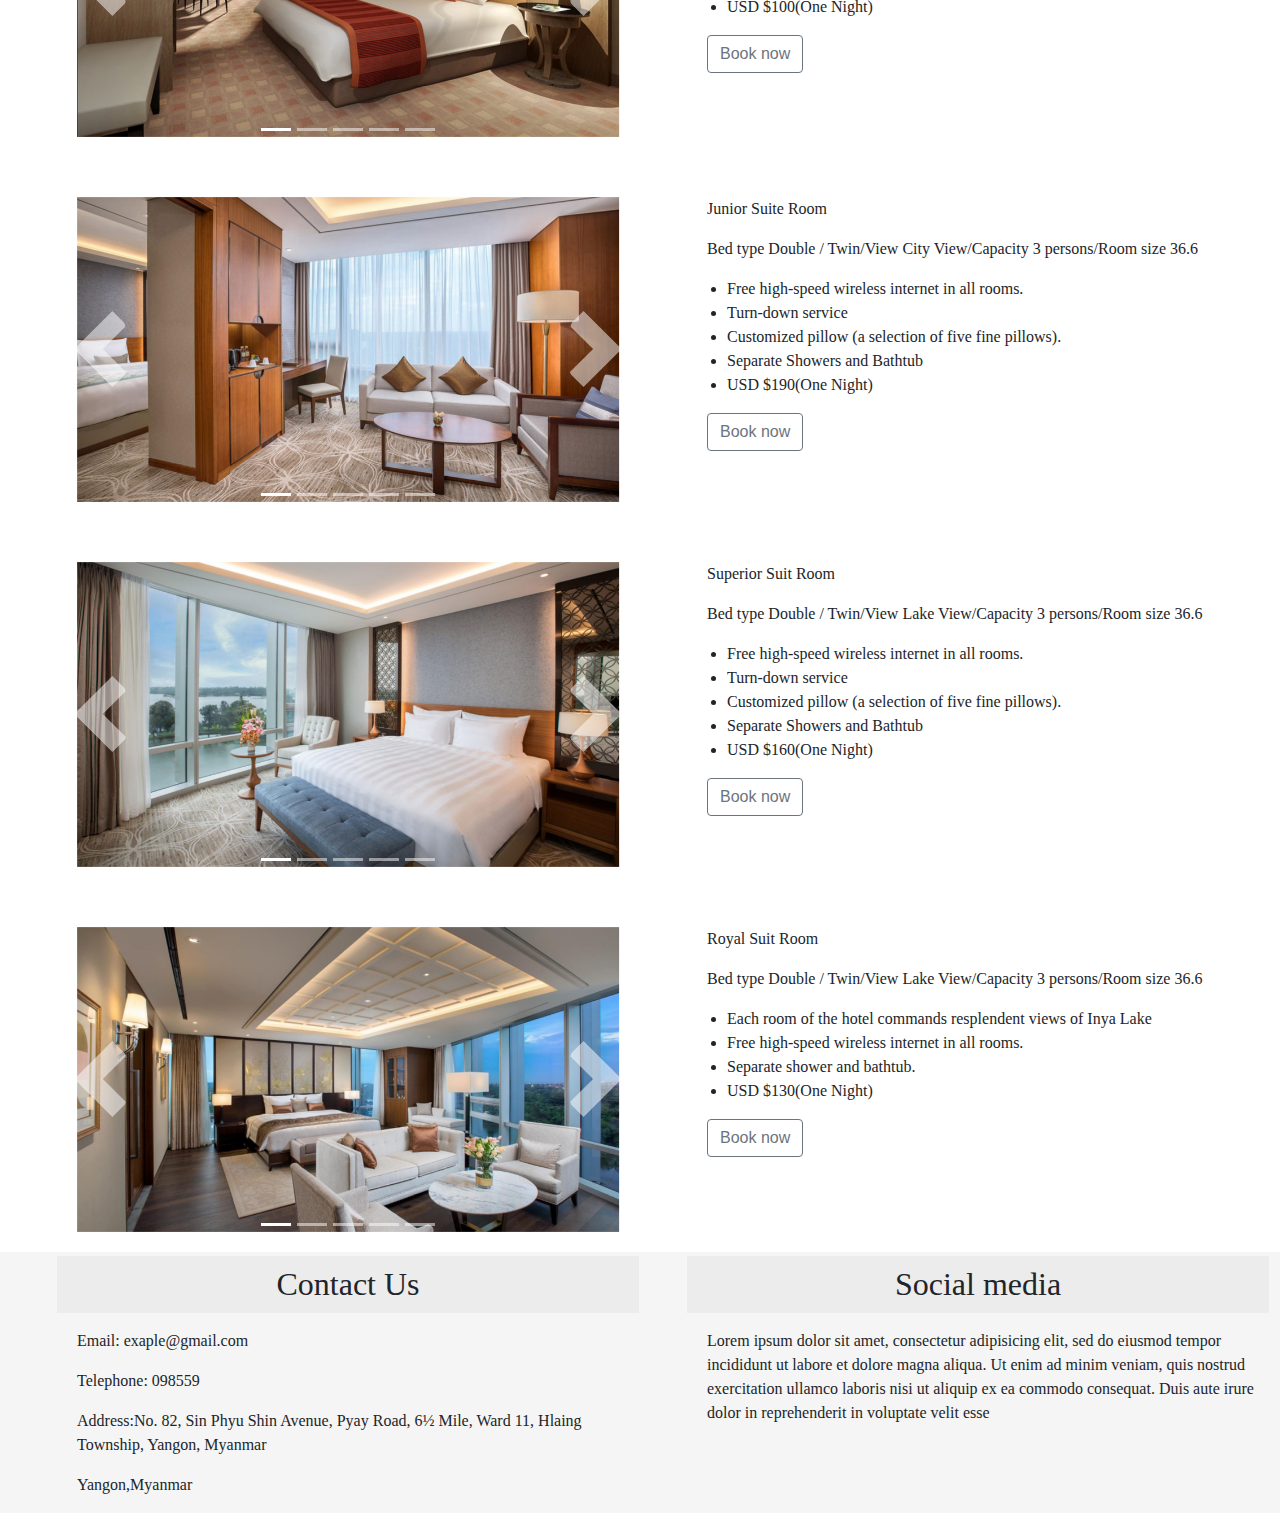
<file: Room.html>
<!DOCTYPE html>
<html>
<head>
	<title></title>
	<meta charset="utf-8">
	<meta name="viewport" content="width-device-width, initial-scale-1,shrink-to-fit-no">

	<!-- Bootstrap css -->
	 <link rel="stylesheet" type="text/css" href="bootstrap/css/bootstrap.min.css">

	 <!-- Jquery -->
	 <script type="text/javascript" src="jquery/jquery.min.js"></script>

	  

	<!-- Bootstrap js -->
	 <script type="text/javascript" src="bootstrap/js/bootstrap.bundle.min.js"></script>


	<!-- Custom css -->     
	 <link rel="stylesheet" type="text/css" href="Css/hotel.css">

	 <link rel="stylesheet" href="https://use.fontawesome.com/releases/v5.8.1/css/all.css" integrity="sha384-50oBUHEmvpQ+1lW4y57PTFmhCaXp0ML5d60M1M7uH2+nqUivzIebhndOJK28anvf" crossorigin="anonymous">
</head>
<body>
	<nav class="navbar navbar-expand-md ">
		<div class="container">
			<i class="fas fa-hotel fa-3x"></i>
			
		 	<p style="font-family:Comic Sans MS, Comic Sans, cursive;font-size: 30px">Hotel Dreamz</p>

			<button class="navbar-toggler" data-toggle="collapse" data-target="#mynav">
					<!-- button mhr achg loh paw pho togle nat yay nav bar togle -->
				<span class="navbar-toggler-icon">
						
				</span>

			</button>
				<div class="collapse navbar-collapse" id="mynav">

					<ul class="navbar-nav ml-auto"> 
					  <!-- right kt ag -->
						<li class="nav-item mx-3">
							<!-- home nae about kwar twar ag -->
							<a href="index.html" >Home</a>
						</li>
						<li class="nav-item mx-3">
							<a href="About.html">About</a>
						</li>
						 <li class="nav-item mx-2">
				            <a href="Room.html">Room</a>
				          </li>

				          <li class="nav-item mx-2">
				            <a href="Weddings.html">Weddings</a>
				          </li>

				          <li class="nav-item mx-2">
				            <a href="Facilities.html">Facilities</a>
				          </li>

				          <li class="nav-item mx-2">
				            <a href="Dinning.html">Dinning</a>
				          </li>

						<li class="nav-item dropdown">
							<a class="nva-link dropdown-toggle"  href="#" data-toggle="dropdown" >Info</a>
							<div class="dropdown-menu">
								
								<a class="dropdown-item" href="Signup.html">Sign Up</a>
								<div class="dropdown-divider" href="#"></div>
								<a class="dropdown-item" href="Login.html">Login</a>

							</div>

						</li>					
					</ul>
				</div>
		</div>
	</nav>
	<h2>Rooms</h2>
	<p style="font-family: Comic Sans MS, Comic Sans; font-size: 20px; margin-left: 10px">Hotel Dreamz Yangon provides various rooms to satisfy all of our guests from tourists to business travelers. Discover rooms with fantastic views of Shwedagon Pagoda and Inya Lake.</p>

	<div class=" container-fluid roomtype ">
		<div class="form-row">
			<div class="col-md-3 ">
				<p style="font-size: 20px; margin-left: 60px; font-family: Comic Sans MS, Comic Sans">RoomType:</p>
			</div>

			<div class="col-md-3">	
				<a class=" dropdown-toggle"  href="#" data-toggle="dropdown"  >Standard</a>
					<div class="dropdown-menu">
						<a class="dropdown-item" href="Room.html">Deluxe Room</a>
						<div class="dropdown-divider"></div>
						<a class="dropdown-item" href="">Premier lake Room</a>
					</div>	
			</div>
	
			<div class="col-md-3">
				<a class=" dropdown-toggle" href="#" data-toggle="dropdown">Club Floor</a>
				<div class="dropdown-menu">
					<a class="dropdown-item" href="#">Deluxe Room</a>
					<div class="dropdown-divider"></div>
					<a class="dropdown-item" href="#">Premier lake Room</a>
				</div>
			</div>

				<div class="col-md-3">
					<a class="dropdown-toggle" href="#" data-toggle="dropdown">Suit</a>
					<div class="dropdown-menu">
						<a class="dropdown-item" href="">Junior Suite Room</a>
						<div class="dropdown-divider"></div>
						<a class="dropdown-item" href="">Superior Suite Room</a>	
						<div class="dropdown-divider"></div>
						<a class="dropdown-item" href="">Presidential Suite Room</a>	
						<div class="dropdown-divider"></div>
						<a class="dropdown-item" href="">Royal Suite Room</a>	
					</div>
				</div>
		</div>	
	</div>

<div class="container-fluid">
		<div class="form-row">
			<div class="col-md-6 ">
				<div class="carousel slide" data-ride="carousel" id="mycarousel">
					<ol class="carousel-indicators">
						<li data-target="#mycarousel" data-slide-to="0" class="active">
						</li>
						<li data-target="#mycarousel" data-slide-to="1">
						</li>
						<li data-target="#mycarousel" data-slide-to="2">
						</li>
					</ol>

					<div class="carousel-inner">
						<div class="carousel-item active">
							<img src="images/stduroom.jpg" width="100" height="200">
						</div>

						<div class="carousel-item">
								<img src="images/stduroom1.jpg" width="100" height="200">
						</div>

						<div class="carousel-item">
						<img src="images/stduroom2.jpg" width="100" height="200">
						</div>
					</div>
						<a href="#mycarousel" class="carousel-control-prev" data-slide="prev">
						<span class="carousel-control-prev-icon"></span>
						</a>
						<a href="#mycarousel" class="carousel-control-next" data-slide="next">
						<span class="carousel-control-next-icon"></span>
						</a>
				</div>
			</div>

			<div class="col-md-6" style="margin-top: 40px;">
				<p>Standard Delue Room</p>
				<p> Bed type Double / Twin/View City View/Capacity 3 persons/Room size 36.6</p>
				<ul>
					<li>Each room of the hotel commands resplendent views.</li>
					<li>Super premium bedding sets: Top class beds and bedding for a perfect night’s sleep.</li>
					<li>Complimentary use of our fitness club (including swimming pool).</li>
					<li>Free high-speed wireless internet in all rooms.</li>
					<li>Turndown service at guest’s request</li>
					<li>USD $150(One Night)</li>
				</ul>
				<button type="button" class="btn btn-outline-secondary" id="btna">Book Now</button>
			</div>
		</div>
	

	<div class="form-row">
		<div class="col-md-6 ">
			<div class="carousel slide" data-ride="carousel" id="mycarousel1">
				<ol class="carousel-indicators">
					<li data-target="#mycarousel" data-slide-to="0" class="active">
					</li>
					<li data-target="#mycarousel" data-slide-to="1">
					</li>
					<li data-target="#mycarousel" data-slide-to="2">
					</li>
				</ol>

					<div class="carousel-inner">
						<div class="carousel-item active">
							<img src="images/spr.jpg" width="100" height="200">
						</div>
						<div class="carousel-item">
								<img src="images/spr1.jpg" width="100" height="200">
						</div>
						<div class="carousel-item">
						<img src="images/spr2.jpg" width="100" height="200">
						</div>
					</div>
						<a href="#mycarousel1" class="carousel-control-prev" data-slide="prev">
						<span class="carousel-control-prev-icon"></span>
						</a>
						<a href="#mycarousel1" class="carousel-control-next" data-slide="next">
						<span class="carousel-control-next-icon"></span>
						</a>
			</div>
		</div>
		<div class="col-md-6"style="margin-top: 40px;">
			<p> Standard Premier Lake Room </p>
			<p>  Bed type Double / Twin/View Lake View/Capacity 3 persons/Room size 36.6
			</p>
			<ul>
				<li>Each room of the hotel commands resplendent views of Inya Lake.</li>
				<li>Super premium bedding sets: Top class beds and bedding for a perfect night’s sleep.</li>
				<li>Complimentary use of our fitness club (including swimming pool).</li>
				<li>Free high-speed wireless internet in all rooms</li>
				<li>USD $100(One Night)</li>
			</ul>
			<button type="button" class="btn btn-outline-secondary"  id="btnb">Book Now</button>
		</div>
	</div>


	<div class="form-row">
		<div class="col-md-6 ">
			<div class="carousel slide" data-ride="carousel" id="mycarousel2">
				<ol class="carousel-indicators">
					<li data-target="#mycarousel" data-slide-to="0" class="active">
					</li>
					<li data-target="#mycarousel" data-slide-to="1">
					</li>
					<li data-target="#mycarousel" data-slide-to="2">
					</li>
					<li data-target="#mycarousel" data-slide-to="3">
					</li>
					<li data-target="#mycarousel" data-slide-to="4">
					</li>
				</ol>

					<div class="carousel-inner">
						<div class="carousel-item active">
							<img src="images/spr.jpg" width="100" height="200">
						</div>
						<div class="carousel-item">
								<img src="images/spr1.jpg" width="100" height="200">
						</div>
						<div class="carousel-item">
						<img src="images/spr2.jpg" width="100" height="200">
						</div>
						<div class="carousel-item">
						<img src="images/cfdroom.jpg" width="100" height="200">
						</div>
						<div class="carousel-item">
						<img src="images/cfdroom2.jpg" width="100" height="200">
						</div>
					</div>
						<a href="#mycarousel2" class="carousel-control-prev" data-slide="prev">
						<span class="carousel-control-prev-icon"></span>
						</a>
						<a href="#mycarousel2" class="carousel-control-next" data-slide="next">
						<span class="carousel-control-next-icon"></span>
						</a>
			</div>
		</div>

		<div class="col-md-6" style="margin-top: 40px;">
			<p>ClubFloor Delue Room</p>
			<p> Bed type Double / Twin/View City View/Capacity 3 persons/Room size 36.6</p>
			<ul>
				<li>Use of lotte Hotel’s Club Lounge services.
				</li>Each room of the hotel commands resplendent.
				<li>Super premium bedding sets: Top class beds and bedding for a perfect night’s sleep.
				</li>
				<li>Complimentary use of our fitness club (including swimming pool).
				</li>
				<li>USD $140(One Night)</li>
			</ul>
			<button type="button" class="btn btn-outline-secondary" id="btnc">Book now</button>
		</div>
	</div>	
	<div class="form-row">
		<div class="col-md-6 ">
			<div class="carousel slide" data-ride="carousel" id="mycarousel3">
				<ol class="carousel-indicators">
					<li data-target="#mycarousel" data-slide-to="0" class="active">
					</li>
					<li data-target="#mycarousel" data-slide-to="1">
					</li>
					<li data-target="#mycarousel" data-slide-to="2">
					</li>
					<li data-target="#mycarousel" data-slide-to="3">
					</li>
					<li data-target="#mycarousel" data-slide-to="4">
					</li>
				</ol>

					<div class="carousel-inner">
						<div class="carousel-item active">
							<img src="images/interior-1026452_960_720.jpg" width="100" height="200">
						</div>
						<div class="carousel-item">
								<img src="images/spr1.jpg" width="100" height="200">
						</div>
						<div class="carousel-item">
						<img src="images/hotel-1330846_960_720.jpg" width="100" height="200">
						</div>
						<div class="carousel-item">
						<img src="images/cfdroom.jpg" width="100" height="200">
						</div>
						<div class="carousel-item">
						<img src="images/cfdroom2.jpg" width="100" height="200">
						</div>
					</div>
						<a href="#mycarousel3" class="carousel-control-prev" data-slide="prev">
						<span class="carousel-control-prev-icon"></span>
						</a>
						<a href="#mycarousel3" class="carousel-control-next" data-slide="next">
						<span class="carousel-control-next-icon"></span>
						</a>
			</div>			
		</div>
		<div class="col-md-6"style="margin-top: 40px;">
			<p> ClubFloor Premier Lake Room </p>
			<p>  Bed type Double / Twin/View Lake View/Capacity 3 persons/Room size 36.6
			</p>
			<ul>
				<li>Use of lotte Hotel’s Club Lounge services.
				</li>Each room of the hotel commands resplendent.
				<li>Super premium bedding sets: Top class beds and bedding for a perfect night’s sleep.
				</li>
				<li>Complimentary use of our fitness club (including swimming pool).
				</li>
				<li>USD $100(One Night)</li>
			</ul>
			<button type="button" class="btn btn-outline-secondary" id="btnd">Book now</button>
		</div>
	</div>

	<div class="form-row">
		<div class="col-md-6 ">
			<div class="carousel slide" data-ride="carousel" id="mycarousel4">
				<ol class="carousel-indicators">
					<li data-target="#mycarousel" data-slide-to="0" class="active">
					</li>
					<li data-target="#mycarousel" data-slide-to="1">
					</li>
					<li data-target="#mycarousel" data-slide-to="2">
					</li>
					<li data-target="#mycarousel" data-slide-to="3">
					</li>
					<li data-target="#mycarousel" data-slide-to="4">
					</li>
				</ol>

					<div class="carousel-inner">
						<div class="carousel-item active">
							<img src="images/JSR.jpg" width="100" height="200">
						</div>
						<div class="carousel-item">
								<img src="images/JSR1.jpg" width="100" height="200">
						</div>
						<div class="carousel-item">
						<img src="images/JSR2.jpg" width="100" height="200">
						</div>
						<div class="carousel-item">
						<img src="images/JSR3.jpg" width="100" height="200">
						</div>
						<div class="carousel-item">
						<img src="images/JSR4.jpg" width="100" height="200">
						</div>
					</div>
						<a href="#mycarousel4" class="carousel-control-prev" data-slide="prev">
						<span class="carousel-control-prev-icon"></span>
						</a>
						<a href="#mycarousel4" class="carousel-control-next" data-slide="next">
						<span class="carousel-control-next-icon"></span>
						</a>
			</div>
		</div>
		<div class="col-md-6"style="margin-top: 40px;">		
			<p>Junior Suite Room</p>
			<p> Bed type Double / Twin/View City View/Capacity 3 persons/Room size 36.6</p>
			<ul>
				<li>Free high-speed wireless internet in all rooms.</li>
				<li>Turn-down service</li>
				<li>Customized pillow (a selection of five fine pillows).</li>
				<li>Separate Showers and Bathtub</li>
				<li>USD $190(One Night)</li>
			</ul>
			<button type="button" class="btn btn-outline-secondary" id="btne">Book now</button>
		</div>
	</div>
	<div class="form-row">
		<div class="col-md-6 ">
			<div class="carousel slide" data-ride="carousel" id="mycarousel5">
				<ol class="carousel-indicators">
					<li data-target="#mycarousel" data-slide-to="0" class="active">
					</li>
					<li data-target="#mycarousel" data-slide-to="1">
					</li>
					<li data-target="#mycarousel" data-slide-to="2">
					</li>
					<li data-target="#mycarousel" data-slide-to="3">
					</li>
					<li data-target="#mycarousel" data-slide-to="4">
					</li>
				</ol>

					<div class="carousel-inner">
						<div class="carousel-item active">
							<img src="images/SSR.jpg" width="100" height="200">
						</div>
						<div class="carousel-item">
								<img src="images/SSR1.jpg" width="100" height="200">
						</div>
						<div class="carousel-item">
						<img src="images/SSR2.jpg" width="100" height="200">
						</div>
						<div class="carousel-item">
						<img src="images/SSR3.jpg" width="100" height="200">
						</div>
						<div class="carousel-item">
						<img src="images/SSR4.jpg" width="100" height="200">
						</div>
					</div>
						<a href="#mycarousel5" class="carousel-control-prev" data-slide="prev">
						<span class="carousel-control-prev-icon"></span>
						</a>
						<a href="#mycarousel5" class="carousel-control-next" data-slide="next">
						<span class="carousel-control-next-icon"></span>
						</a>
			</div>
		</div>
		<div class="col-md-6"style="margin-top: 40px;">		
			<p> Superior Suit Room </p>
			<p>  Bed type Double / Twin/View Lake View/Capacity 3 persons/Room size 36.6
			</p>
			<ul>
				<li>Free high-speed wireless internet in all rooms.</li>
				<li>Turn-down service</li>
				<li>Customized pillow (a selection of five fine pillows).</li>
				<li>Separate Showers and Bathtub</li>
				<li>USD $160(One Night)</li>
			</ul>
			<button type="button" class="btn btn-outline-secondary" id="btnf">Book now</button>
		</div>	
	</div>
		
	<div class="form-row">
		<div class="col-md-6">
			<div class="carousel slide" data-ride="carousel" id="mycarousel6">
				<ol class="carousel-indicators">
					<li data-target="#mycarousel" data-slide-to="0" class="active">
					</li>
					<li data-target="#mycarousel" data-slide-to="1">
					</li>
					<li data-target="#mycarousel" data-slide-to="2">
					</li>
					<li data-target="#mycarousel" data-slide-to="3">
					</li>
					<li data-target="#mycarousel" data-slide-to="4">
					</li>
				</ol>

					<div class="carousel-inner">
						<div class="carousel-item active">
							<img src="images/RSR.jpg" width="100" height="200">
						</div>
						<div class="carousel-item">
								<img src="images/RSR1.jpg" width="100" height="200">
						</div>
						<div class="carousel-item">
						<img src="images/RSR2.jpg" width="100" height="200">
						</div>
						<div class="carousel-item">
						<img src="images/RSR3.jpg" width="100" height="200">
						</div>
						<div class="carousel-item">
						<img src="images/RSR4.jpg" width="100" height="200">
						</div>
					</div>
						<a href="#mycarousel6" class="carousel-control-prev" data-slide="prev">
						<span class="carousel-control-prev-icon"></span>
						</a>
						<a href="#mycarousel6" class="carousel-control-next" data-slide="next">
						<span class="carousel-control-next-icon"></span>
						</a>
			</div>
		</div>
				<div class="col-md-6"style="margin-top: 40px;">		
					<p> Royal Suit Room </p>
					<p>  Bed type Double / Twin/View Lake View/Capacity 3 persons/Room size 36.6 </p>
					<ul>
						<li>Each room of the hotel commands resplendent views of Inya Lake
						</li>
						<li>Free high-speed wireless internet in all rooms.
						</li>
						<li>Separate shower and bathtub.
						</li>
						<li>USD $130(One Night)</li>
					</ul>
					
					<button type="button" class="btn btn-outline-secondary" id="btng">Book now</button>
				</div>
	</div>
</div>

	<div class="container-fluid contact">
		<div class="form-row">	
			<div class="col-md-6">
				<h2 class="contact my-3">Contact Us</h2>
				<p class="contactus">Email: exaple@gmail.com</p>
				<p class="contactus">Telephone: 098559</p>
				<p class="contactus">Address:No. 82, Sin Phyu Shin Avenue, Pyay Road, 6½ Mile, Ward 11, Hlaing Township, Yangon, Myanmar</p>
				<p class="contactus">Yangon,Myanmar</p>
				
				
			
			</div>
			<div class="col-md-6">
				<h2 class="contact my-3">Social media</h2>
				<p>Lorem ipsum dolor sit amet, consectetur adipisicing elit, sed do eiusmod
				tempor incididunt ut labore et dolore magna aliqua. Ut enim ad minim veniam,
				quis nostrud exercitation ullamco laboris nisi ut aliquip ex ea commodo
				consequat. Duis aute irure dolor in reprehenderit in voluptate velit esse
				<div class="icon">
					<i class="fab fa-facebook-square"></i>
					<i class="fab fa-instagram"></i>
					<i class="fab fa-google-plus-g"></i>
					<i class="fab fa-twitter"></i>
					<i class="fab fa-line"></i>
				</div>
			</div>
		</div>
	</div>

</body>
</html>

<script type="text/javascript">
	$(document).ready(function(){

		$("#btna").click(function(){
		
			var customerlistjson=localStorage.getItem('customerlistjson');		
			var customerlistobj=JSON.parse(customerlistjson);
			
			if(customerlistobj==null)
				{
					window.alert("Plz Login or create account")
				 document.location.href = "Login.html";	
				}else{
					window.alert("Your Booking is scuuessful")
					document.location.href="Home.html";	
					}						
			
		})

		$("#btnb").click(function(){
		
			var customerlistjson=localStorage.getItem('customerlistjson');		
			var customerlistobj=JSON.parse(customerlistjson);
			
			if(customerlistobj==null)
				{
					window.alert("Plz Login or create account")
				 document.location.href = "Login.html";	
				}else{
					window.alert("Your Booking is scuuessful")
					document.location.href="Home.html";	
					}						
			
		})
		$("#btnc").click(function(){
		
			var customerlistjson=localStorage.getItem('customerlistjson');		
			var customerlistobj=JSON.parse(customerlistjson);
			
			if(customerlistobj==null)
				{
					window.alert("Plz Login or create account")
				 document.location.href = "Login.html";	
				}else{
					window.alert("Your Booking is scuuessful")
					document.location.href="Home.html";	
					}						
			
		})
		$("#btnd").click(function(){
		
			var customerlistjson=localStorage.getItem('customerlistjson');		
			var customerlistobj=JSON.parse(customerlistjson);
			
			if(customerlistobj==null)
				{
					window.alert("Plz Login or create account")
				 document.location.href = "Login.html";	
				}else{
					window.alert("Your Booking is scuuessful")
					document.location.href="Home.html";	
					}						
			
		})
		$("#btne").click(function(){
		
			var customerlistjson=localStorage.getItem('customerlistjson');		
			var customerlistobj=JSON.parse(customerlistjson);
			
			if(customerlistobj==null)
				{
					window.alert("Plz Login or create account")
				 document.location.href = "Login.html";	
				}else{
					window.alert("Your Booking is scuuessful")
					document.location.href="Home.html";	
					}						
			
		})
		$("#btnf").click(function(){
		
			var customerlistjson=localStorage.getItem('customerlistjson');		
			var customerlistobj=JSON.parse(customerlistjson);
			
			if(customerlistobj==null)
				{
					window.alert("Plz Login or create account")
				 document.location.href = "Login.html";	
				}else{
					window.alert("Your Booking is scuuessful")
					document.location.href="Home.html";	
					}						
			
		})
		$("#btng").click(function(){
		
			var customerlistjson=localStorage.getItem('customerlistjson');		
			var customerlistobj=JSON.parse(customerlistjson);
			
			if(customerlistobj==null)
				{
					window.alert("Plz Login or create account")
				 document.location.href = "Login.html";	
				}else{
					window.alert("Your Booking is scuuessful")
					document.location.href="Home.html";	
					}						
			
		})

		

	})

</script>
</file>
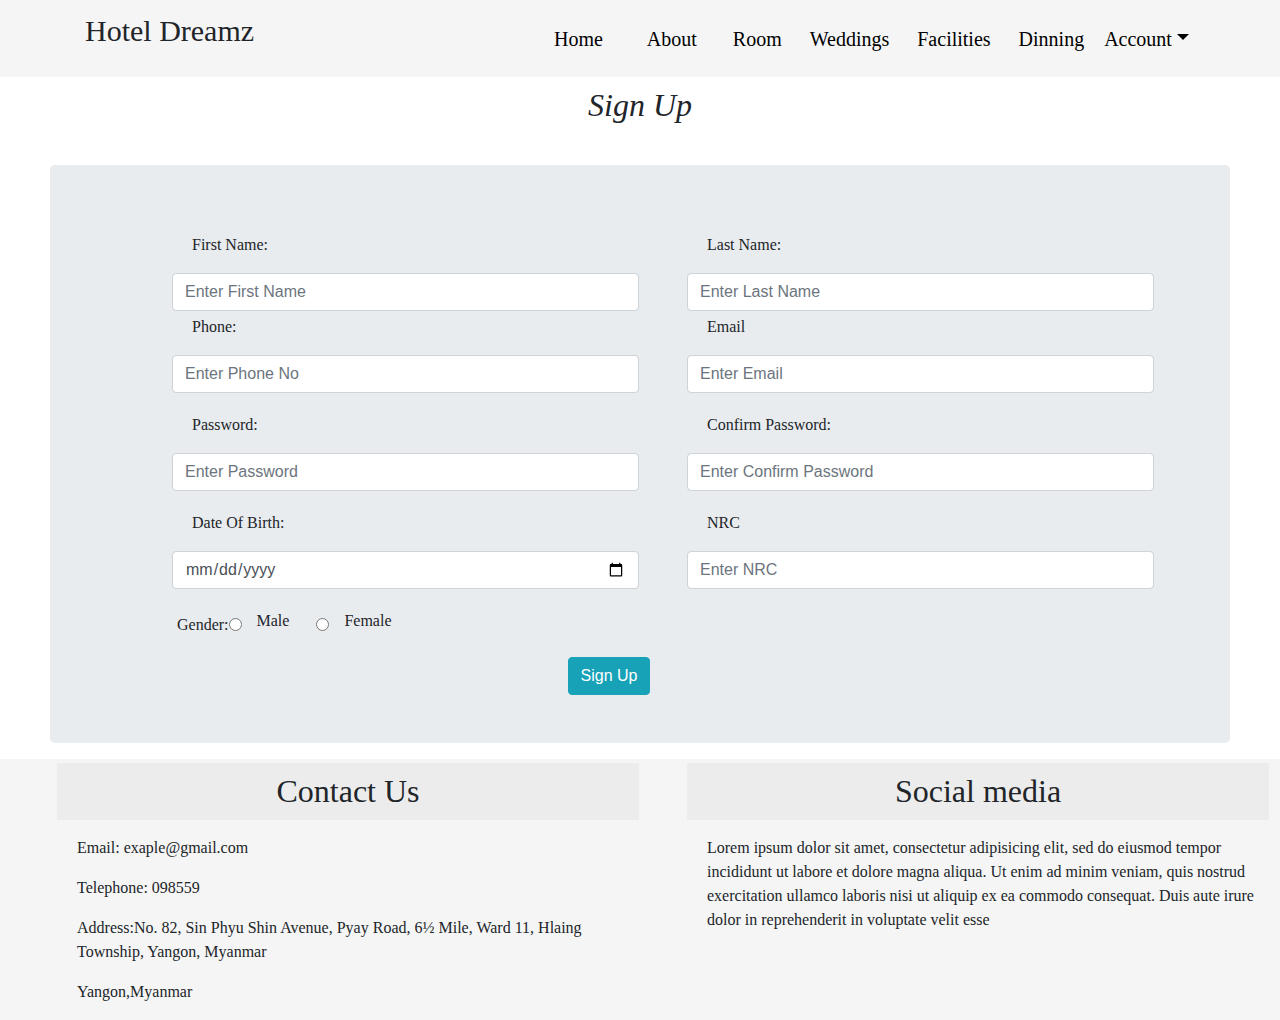
<file: Signup.html>
<!DOCTYPE html>
<html>
<head>
	<title></title>
	<meta charset="utf-8">
	<meta name="viewport" content="width-device-width, initial-scale-1,shrink-to-fit-no">

	<!-- Bootstrap css -->
	 <link rel="stylesheet" type="text/css" href="bootstrap/css/bootstrap.min.css">

	 <!-- Jquery -->
	 <script type="text/javascript" src="jquery/jquery.min.js"></script>

	  

	<!-- Bootstrap js -->
	 <script type="text/javascript" src="bootstrap/js/bootstrap.bundle.min.js"></script>

	<!-- validate -->


	<!-- Custom css -->     
	 <link rel="stylesheet" type="text/css" href="Css/hotel.css">

	 <link rel="stylesheet" href="https://use.fontawesome.com/releases/v5.8.1/css/all.css" integrity="sha384-50oBUHEmvpQ+1lW4y57PTFmhCaXp0ML5d60M1M7uH2+nqUivzIebhndOJK28anvf" crossorigin="anonymous">
</head>
<body>
	<nav class="navbar navbar-expand-md ">
		<div class="container">
		<i class="fas fa-hotel fa-3x"></i>
		
	 	<p style="font-family:Comic Sans MS, Comic Sans, cursive;font-size: 30px">Hotel Dreamz</p>

		<button class="navbar-toggler" data-toggle="collapse" data-target="#mynav">
				<!-- button mhr achg loh paw pho togle nat yay nav bar togle -->
			<span class="navbar-toggler-icon">
					
			</span>

		</button>
			<div class="collapse navbar-collapse" id="mynav">

				<ul class="navbar-nav ml-auto"> 
				  <!-- right kt ag -->
					<li class="nav-item mx-3">
						<!-- home nae about kwar twar ag -->
						<a href="index.htmll" >Home</a>
					</li>
					<li class="nav-item mx-3">
						<a href="About.html">About</a>
					</li>
					
					<li class="nav-item mx-2">
						<a href="Room.html">Room</a>
					</li>

					<li class="nav-item mx-2">
						<a href="Weddings.html">Weddings</a>
					</li>

					<li class="nav-item mx-2">
						<a href="Facilities.html">Facilities</a>
					</li>

					<li class="nav-item mx-2">
						<a href="Dinning.html">Dinning</a>
					</li>

					<li class="nav-item dropdown">
						<a class="nva-link dropdown-toggle"  href="#" data-toggle="dropdown" >Account</a>
						<div class="dropdown-menu">
							
							<a class="dropdown-item" href="Signup.html">Sign Up</a>
							<div class="dropdown-divider" href="#"></div>
							<a class="dropdown-item" href="Login.html">Login</a>

						</div>

					</li>					
				</ul>
			</div>
		</div>
	</nav>

		<h2><i class="fas fa-user-plus">Sign Up</i></h2>

		
		
	<div class="jumbotron" style="margin-top: 30px" >
		<div class="form-row">
			<div class="col-md-6">
				<p>First Name:</p><input type="text" name="fname" id="fname" placeholder="Enter First Name" class="form-control">					
			</div>
		
			
			<div class="col-md-6">
				<p>Last Name:</p><input type="text" name="lname" id="lname"placeholder="Enter Last Name" class="form-control">
					
			</div>
		</div>

		<div class="form-row my-3">
			<div class="col-md-6">
				<p>Phone:</p><input type="text" name="phone" id="phone" placeholder="Enter Phone No" class="form-control">					
			</div>
		
			
			<div class="col-md-6">
				<p>Email</p><input type="email" name="email" id="email" placeholder="Enter Email" class="form-control">
					
			</div>
		</div>

		<div class="form-row my-3">
			<div class="col-md-6">
				<p>Password:</p><input type="password" name="password" id="password" placeholder="Enter Password" class="form-control">					
			</div>
		
			
			<div class="col-md-6">
				<p>Confirm Password:</p><input type="password" name="cpassword" id="cpassword" placeholder="Enter Confirm Password" class="form-control">
					
			</div>
		</div>

		<div class="form-row my-3">
			<div class="col-md-6">
				<p>Date Of Birth:</p><input type="date" name="dob" id="dob" placeholder="mm/dd/yyyy" class="form-control">					
			</div>
		
			
			<div class="col-md-6">
				<p>NRC</p><input type="text" name="nrc" id="nrc"placeholder="Enter NRC" class="form-control">
					
			</div>
		</div>

		<div class="form-row my-3">
			<div class="col-md-6">
				<div class="row">
					<p class="my-1">Gender:</p>
					<div class="form-check-inline">
						<input type="radio" name="radio" value="male"id="gender">
						<label class="col-md-3" for="rone">Male</label>
					</div>

					<div class="form-check-inline">
						<input type="radio" name="radio" value="female"id="gender">
						<label class="col-md-3" for="rone">Female</label>
					</div>	
				</div>				
			</div>
		</div>
			<div class="row">
				<div class="col-md-5">
				</div>
					<div class="col-md-7">
						<button type="button" class="btn btn-info" id="btnsignup" >Sign Up</button>	

					</div>
			</div> 
	</div>

	<div class="container-fluid contact">
		<div class="form-row">	
			<div class="col-md-6">
				<h2 class="contact my-3">Contact Us</h2>
				<p class="contactus">Email: exaple@gmail.com</p>
				<p class="contactus">Telephone: 098559</p>
				<p class="contactus">Address:No. 82, Sin Phyu Shin Avenue, Pyay Road, 6½ Mile, Ward 11, Hlaing Township, Yangon, Myanmar</p>
				<p class="contactus">Yangon,Myanmar</p>
				
				
			
			</div>
			<div class="col-md-6">
				<h2 class="contact my-3">Social media</h2>
				<p>Lorem ipsum dolor sit amet, consectetur adipisicing elit, sed do eiusmod
				tempor incididunt ut labore et dolore magna aliqua. Ut enim ad minim veniam,
				quis nostrud exercitation ullamco laboris nisi ut aliquip ex ea commodo
				consequat. Duis aute irure dolor in reprehenderit in voluptate velit esse
				<div class="icon">
					<i class="fab fa-facebook-square"></i>
					<i class="fab fa-instagram"></i>
					<i class="fab fa-google-plus-g"></i>
					<i class="fab fa-twitter"></i>
					<i class="fab fa-line"></i>
				</div>
			</div>
		</div>
	</div>


</body>
</html>

<!-- Data input with json -->
<script type="text/javascript">
	$(document).ready(function(){
		

		$("#btnsignup").click(function(){

			var fname=$("#fname").val();
			var lname=$("#lname").val();
			var phone=$("#phone").val();
			var email=$("#email").val();
			var password=$("#password").val();
			var cpassword=$("#cpassword").val();
			var dob=$("#dob").val();
			var nrc=$("#nrc").val();
			var gender=$("#gender").val();

			
			if(password!=cpassword){
				
				alert("password did not much");
			}else{
			
				if ((password.length < 4) || (password.length > 8))
					{
					window.alert("Your Password must be 4 to 8 Character");
					}else{
							if(fname && lname && phone && email && password &&cpassword &&dob &&nrc){
								var customer={
								fname:fname, //name:value
								lname:lname,
								phone:phone,
								email:email,
								password:password,
								cpassword:cpassword,
								dob:dob,
								nrc:nrc,
								gender:gender,
							};
	
								var customerlistjson=localStorage.getItem('customerlistjson');
								if(!customerlistjson){
									customerlistjson='{"customerlist":[]}';

								}
									console.log(customerlistjson);

										//json to obj change
									var customerlistobj=JSON.parse(customerlistjson);
									console.log(customerlistobj);
									customerlistobj.customerlist.push(customer);
									localStorage.setItem('customerlistjson',JSON.stringify(customerlistobj));

									
									window.alert("Account create successfully");
										document.location.href="Room.html";
								}else{
										window.alert("Something Wrong");
										document.location.href="Signup.html"
					}
			 }	
		}

		})
	})
</script>
</file>
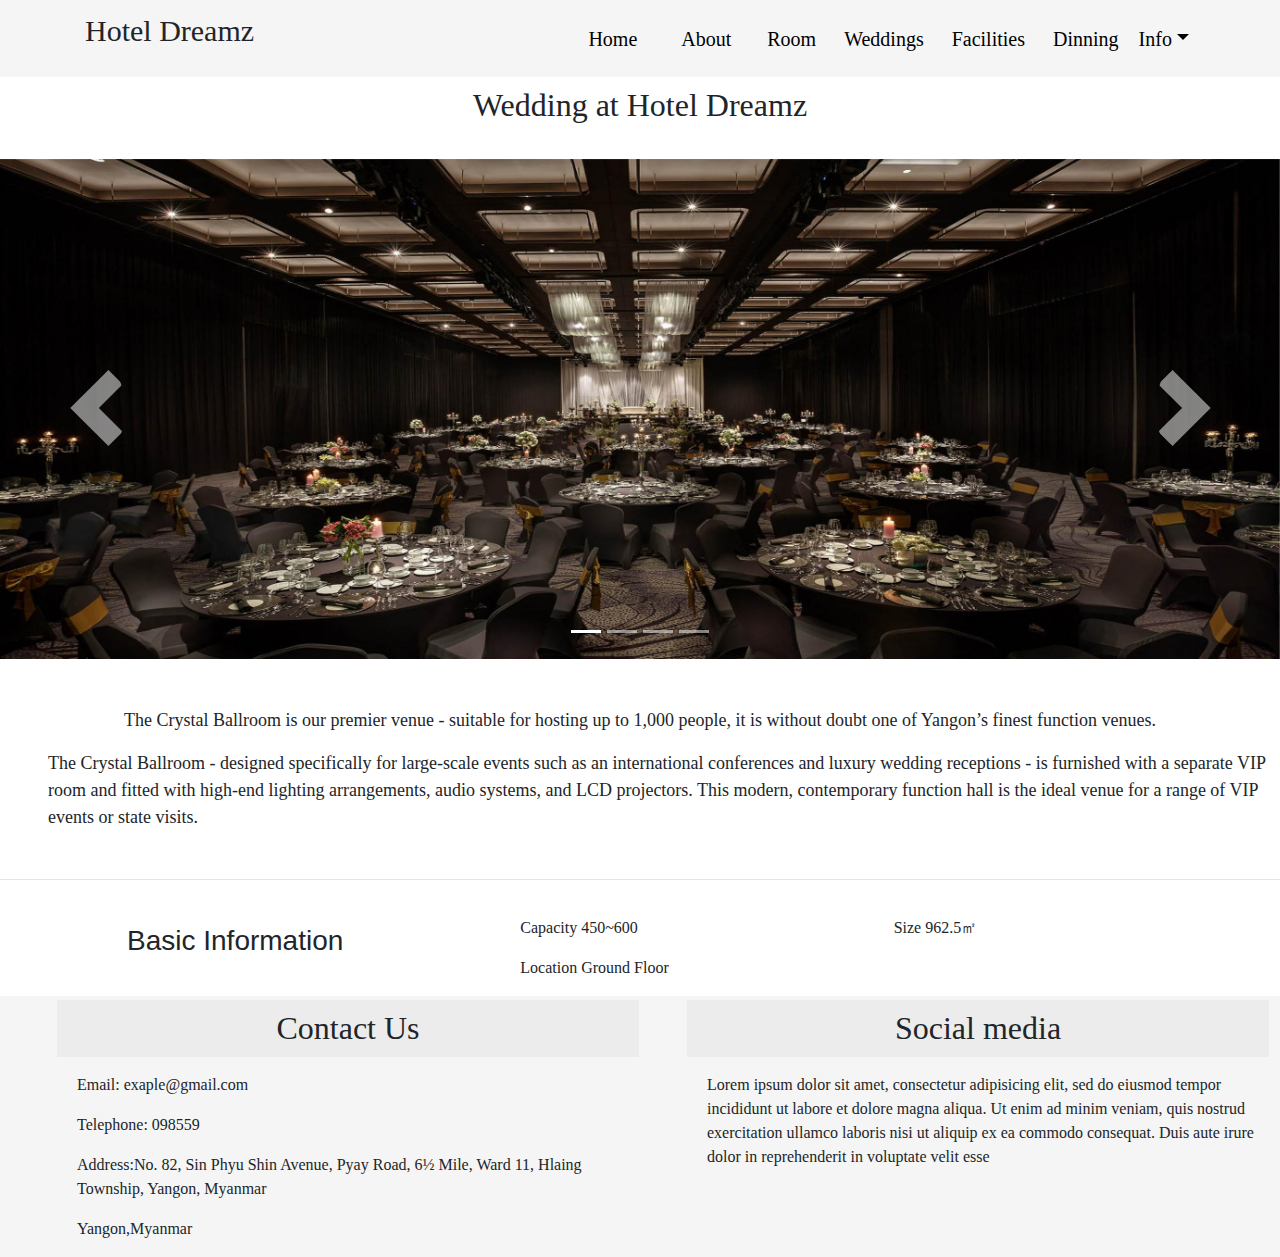
<file: Weddings.html>
<!DOCTYPE html>
<html>
<head>
	<title></title>
	<meta charset="utf-8">
	<meta name="viewport" content="width-device-width, initial-scale-1,shrink-to-fit-no">

	<!-- Bootstrap css -->
	 <link rel="stylesheet" type="text/css" href="bootstrap/css/bootstrap.min.css">

	 <!-- Jquery -->
	 <script type="text/javascript" src="jquery/jquery.min.js"></script>

	  

	<!-- Bootstrap js -->
	 <script type="text/javascript" src="bootstrap/js/bootstrap.bundle.min.js"></script>


	<!-- Custom css -->     
	 <link rel="stylesheet" type="text/css" href="Css/hotel.css">

	 <link rel="stylesheet" href="https://use.fontawesome.com/releases/v5.8.1/css/all.css" integrity="sha384-50oBUHEmvpQ+1lW4y57PTFmhCaXp0ML5d60M1M7uH2+nqUivzIebhndOJK28anvf" crossorigin="anonymous">
</head>
<body>
	<nav class="navbar navbar-expand-md ">
		<div class="container">
		<i class="fas fa-hotel fa-3x"></i>
		
	 	<p style="font-family:Comic Sans MS, Comic Sans, cursive;font-size: 30px">Hotel Dreamz</p>

		<button class="navbar-toggler" data-toggle="collapse" data-target="#mynav">
				<!-- button mhr achg loh paw pho togle nat yay nav bar togle -->
			<span class="navbar-toggler-icon">
					
			</span>

		</button>
			<div class="collapse navbar-collapse" id="mynav">

				<ul class="navbar-nav ml-auto"> 
				  <!-- right kt ag -->
					<li class="nav-item mx-3">
						<!-- home nae about kwar twar ag -->
						<a href="index.html" >Home</a>
					</li>
					<li class="nav-item mx-3">
						<a href="About.html">About</a>
						
						<li class="nav-item mx-2">
				            <a href="Room.html">Room</a>
				          </li>
					</li>
					<li class="nav-item mx-2">
				            <a href="Weddings.html">Weddings</a>
				          </li>

				          <li class="nav-item mx-2">
				            <a href="Facilities.html">Facilities</a>
				          </li>

				          <li class="nav-item mx-2">
				            <a href="Dinning.html">Dinning</a>
				          </li>

					<li class="nav-item dropdown">
						<a class="nva-link dropdown-toggle"  href="#" data-toggle="dropdown" >Info</a>
						<div class="dropdown-menu">
							
							<a class="dropdown-item" href="Signup.html">Sign Up</a>
							<div class="dropdown-divider" href="#"></div>
							<a class="dropdown-item" href="Login.html">Login</a>

						</div>

					</li>					
				</ul>
			</div>
		</div>
	</nav>

<h2>Wedding at Hotel Dreamz</h2>

<div class="carousel slide my-4" data-ride="carousel" id="mycarousel">
	<ul class="carousel-indicators">
		<li data-target="#mycarousel" data-slide-to="0" class="active">
		</li>
		<li data-target="#mycarousel" data-slide-to="1">
		</li>
		<li data-target="#mycarousel" data-slide-to="2">
		</li>
		<li data-target="#mycarousel" data-slide-to="3">
		</li>
		
	</ul>

	<div class="carousel-inner">
		<div class="carousel-item active">
			<img src="images/180712-5-2000-con-yangon-hotel.jpg.thumb.1920.1920.jpg" class="w-100" style="height: 500px;">
				<div class="carousel-caption d-none d-md-block">
				</div>
		</div>
		<div class="carousel-item">
			<img src="images/180712-3-2000-con-yangon-hotel.jpg.thumb.1920.1920.jpg" class="w-100"  style="height: 500px;">
		</div>
		<div class="carousel-item">
			<img src="images/180712-4-2000-con-yangon-hotel.jpg.thumb.1920.1920.jpg" class="w-100" style="height: 500px;">
		</div>
		<div class="carousel-item">
			<img src="images/180712-2-2000-con-yangon-hotel.jpg.thumb.1920.1920.jpg" class="w-100" style="height: 500px;">
		</div>
		

	</div>

		<a href="#mycarousel" class="carousel-control-prev" data-slide="prev">
			<span class="carousel-control-prev-icon"></span>
		</a>
		<a href="#mycarousel" class="carousel-control-next" data-slide="next">
			<span class="carousel-control-next-icon"></span>
		</a>
</div>


<div class="my-5">
	<p style="text-align: center; font-size:18px;">The Crystal Ballroom is our premier venue - suitable for hosting up to 1,000 people, it is without doubt one of Yangon’s finest function venues.</p>

	<p style="margin-left: 3rem;font-size:18px;">The Crystal Ballroom - designed specifically for large-scale events such as an international conferences and luxury wedding receptions - is furnished with a separate VIP room and fitted with high-end lighting arrangements, audio systems, and LCD projectors. This modern, contemporary function hall is the ideal venue for a range of VIP events or state visits.</p>
</div>

<hr>

<div class="container" class="my-5">
<div class="form-row">
	<div class="col-md-4">
		<h3> Basic Information</h3>	
	</div>
	<div class="col-md-4">
		<p class="capacity">Capacity  450~600</p>
		<p class="location">Location  Ground Floor</p>
	</div>
	<div class="col-md-4">
		<p class="size">Size  962.5㎡ </p>
	</div>
</div>
</div>


<div class="container-fluid contact">
		<div class="form-row">	
			<div class="col-md-6">
				<h2 class="contact my-3">Contact Us</h2>
				<p class="contactus">Email: exaple@gmail.com</p>
				<p class="contactus">Telephone: 098559</p>
				<p class="contactus">Address:No. 82, Sin Phyu Shin Avenue, Pyay Road, 6½ Mile, Ward 11, Hlaing Township, Yangon, Myanmar</p>
				<p class="contactus">Yangon,Myanmar</p>
				
				
			
			</div>
			<div class="col-md-6">
				<h2 class="contact my-3">Social media</h2>
				<p>Lorem ipsum dolor sit amet, consectetur adipisicing elit, sed do eiusmod
				tempor incididunt ut labore et dolore magna aliqua. Ut enim ad minim veniam,
				quis nostrud exercitation ullamco laboris nisi ut aliquip ex ea commodo
				consequat. Duis aute irure dolor in reprehenderit in voluptate velit esse
				<div class="icon">
					<i class="fab fa-facebook-square"></i>
					<i class="fab fa-instagram"></i>
					<i class="fab fa-google-plus-g"></i>
					<i class="fab fa-twitter"></i>
					<i class="fab fa-line"></i>
				</div>
			</div>
		</div>
	</div>
</body>
</html>
</file>
<file: Css/hotel.css>
.navbar-light .navbar-brand{
	margin-left: 70px;
}



li.nav-item{
	padding: 6px;

}


iframe{
	margin-left: 720px;
	
	width: 100px;
	height: 50px;

}
.h1, h1{
	font-size: 5rem;
}

.h1, .h2, .h3, .h4, .h5, .h6, h1, h2, h3, h4, h5, h6{
	line-height: 1.8;
}
.navbar-expand-md{
	background-color: #9999991a;
}

a{
	text-decoration: none;
color: black;
font-family: Comic Sans MS, Comic Sans;
font-size: 20px;
}
a:hover{
	color:#9b5230;
	text-decoration: none;
}
.dropdown-item:focus, .dropdown-item:hover{
	color:#9b5230;
}
.dropdown-item:focus, .dropdown-item:hover{
	background-color: #bac4ce;
}
.carousel-caption d-none d-md-block, h1{
	font-family:Arial Narrow, sans-serif;
	color:#f5f5f5;
}
h2{
	text-align: center;
	font-family:Comic Sans MS, Comic Sans; 
}
.contact{
background-color: #9999991a;	
}
.contactus{
	margin-left: 40px;
}
.contactus i{
	margin-left: 40px;
}
.icon{
	margin-left: 50px;
	font-size: 30px;
	word-spacing: 60px;
}
.roomtype{
	background-color: #9999991a;

		
}
.form-row img{
	width: 100%;
	height: 84%;
	padding: 20px;

}

.form-row p{
	font-family:Comic Sans MS, Comic Sans; 
	margin-left: 20px;
}
.form-row button{
	margin-left: 20px;
}
 label {

	font-family: Comic Sans MS, Comic Sans;
}
.carousel-control-next-icon, .carousel-control-prev-icon
{

	height: 100px;
    width: 57px;
   background-size: 134%;
   border-radius: 50%;
}

.form-row viewdetail img{
	width:100%;
	height: 97%;
}



.ui-datepicker {
    background: #333;
    border: 1px solid #555;
    color: #EEE;
}
.previewProfile{
        width: 175px;
        height: 175px;;
        border-radius: 100%;
        border: 6px solid #F8F8F8;
        box-shadow: 0px 2px 4px 0px rgba(0, 0, 0, 0.1);
    }
    .jumbotron{
    	padding: 3rem 5rem;
    	margin-left: 50px;
    	margin-right: 50px;
    	margin-bottom: 1rem;
    }

  .dinning{
  	background-color: #9999991a; 
  	margin-top:40px; 
  }

  /*.form-row > .col, .form-row > [class*="col-"]{
  	padding-right: 0px;
padding-left: 47px;
  }*/
 
  .fa, .far, .fas{
  	font-family:  Comic Sans MS, Comic Sans;
  }

  ul, li,p {
  	font-family:Comic Sans MS, Comic Sans;

  }
 .standard p{
  	margin-top: 0rem;
  }
  .alert-success{
  	color: #080807;
  	font-family:Comic Sans MS, Comic Sans;
  	border-color: #fffdf5;
  	background-color: #bdbedb;
  	
  	width: 287px;


  }

    .alert-warning{
  	color: #080807;
  	font-family:Comic Sans MS, Comic Sans;
  	border-color: #fffdf5;
  	background-color: #a8d77d;
  	
  	width: 287px;


  }
/* Zoom Out #1 */
.hover03 figure img {
  -webkit-transform: scale(1.5);
  transform: scale(1.5);
  -webkit-transition: .3s ease-in-out;
  transition: .3s ease-in-out;
}
.hover03 figure:hover img {
  -webkit-transform: scale(1);
  transform: scale(1);
}

 .hover03 img{
width: 82%;
height: 80%;
padding: 28px;
}
/* .form-row  > .col, .form-row > [class*="col-"]{
  margin-top: 50px;
}*/

.form-row  > .col, .form-row > [class*="col-"]{
    padding-right: 1px;
padding-left: 47px;
margin-top: 20px;
  }

  .mt-3, .my-3{
    margin-top: -1rem !important;
  }
</file>
